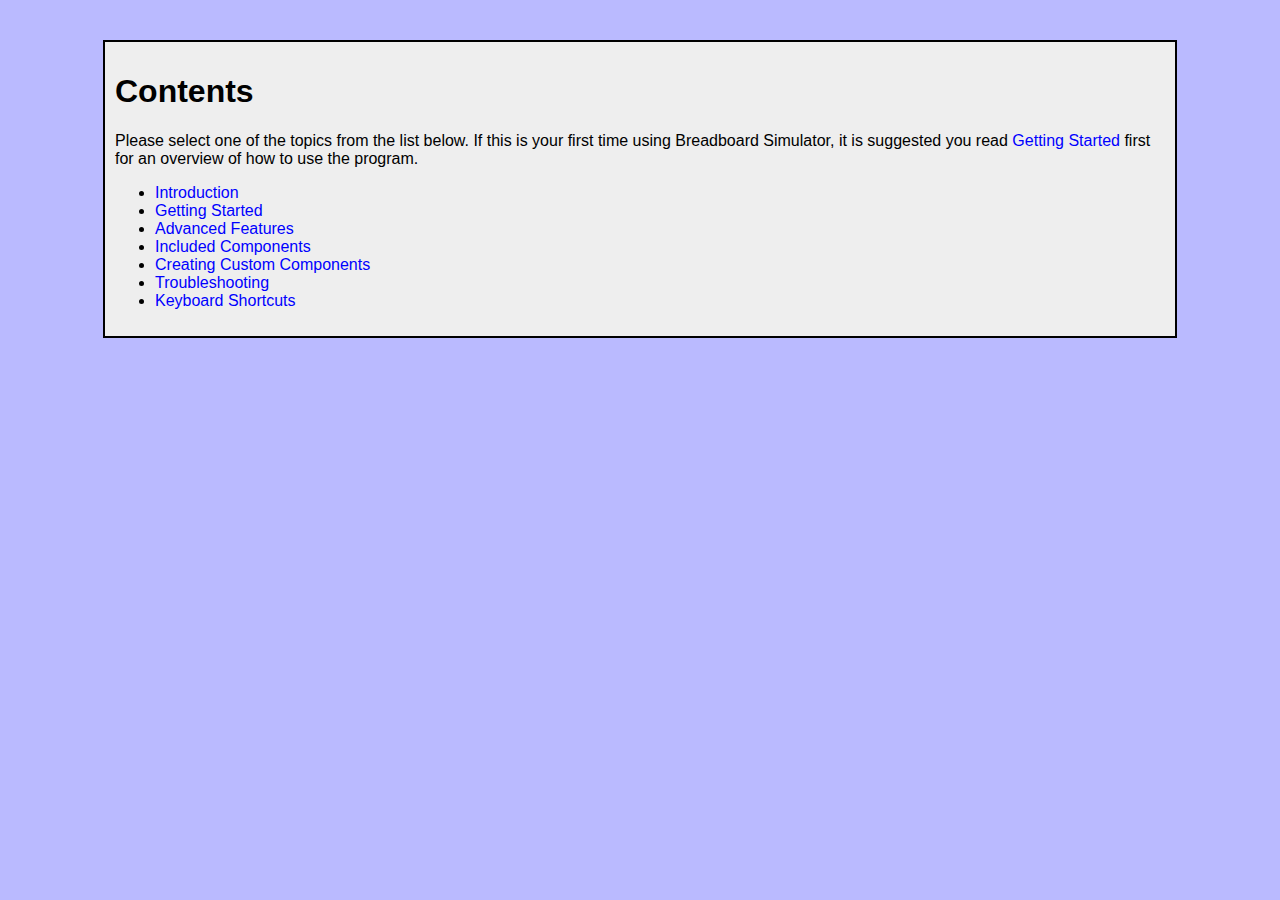
<file: SimGUI/res/doc/index.html>
<!doctype html>
<html>
<head>
<title>Breadboard Simulator User Manual</title>
<link rel="stylesheet" type="text/css" href="style.css"/>
</head>
<body>
<div id="content">
<h1>Contents</h1>
<p>Please select one of the topics from the list below. If this is your first time using Breadboard Simulator, it is suggested you read <a href="getting-started.html">Getting Started</a> first for an overview of how to use the program.
<ul>
<li><a href="introduction.html">Introduction</a></li>
<li><a href="getting-started.html">Getting Started</a></li>
<li><a href="advanced-features.html">Advanced Features</a></li>
<li><a href="components.html">Included Components</a></li>
<li><a href="custom-components.html">Creating Custom Components</a></li>
<li><a href="troubleshooting.html">Troubleshooting</a></li>
<li><a href="shortcuts.html">Keyboard Shortcuts</a></li>

</ul>
</div>
</body>
</html>
</file>
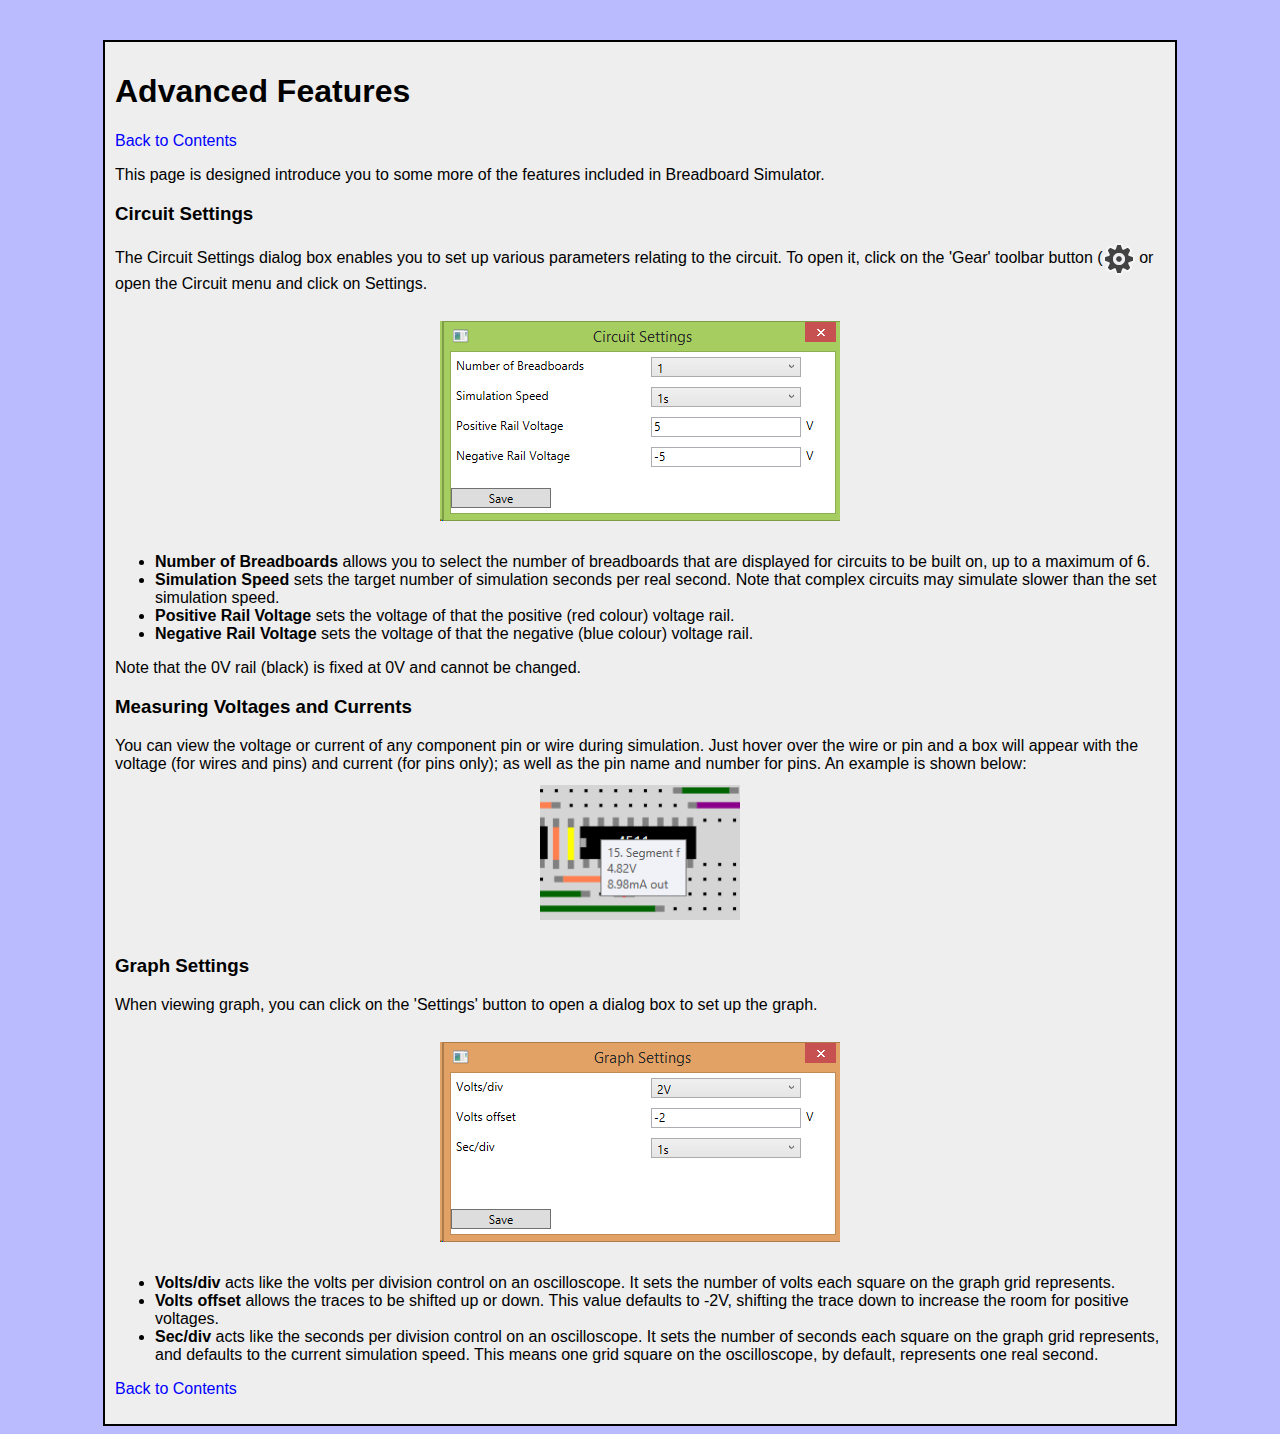
<file: SimGUI/res/doc/advanced-features.html>
<!doctype html>
<html>
<head>
<title>Advanced Features</title>
<link rel="stylesheet" type="text/css" href="style.css"/>
</head>
<body>
<div id="content">
<h1>Advanced Features</h1>
<p><a href="index.html">Back to Contents</a></p>
<p>This page is designed introduce you to some more of the features included in Breadboard Simulator.</p>
<h3 id="CircuitSettings">Circuit Settings</h3>
<p>The Circuit Settings dialog box enables you to set up various parameters relating to the circuit. To open it, click on the 'Gear' toolbar button (<img class="inline" src="images/icons/settings.png"/> or open the Circuit menu and click on Settings.</p>
<div class="screenshot-container-small"><img class="screenshot" src="images/screenshots/circuit-settings.png"/></div>
<ul>
<li><strong>Number of Breadboards</strong> allows you to select the number of breadboards that are displayed for circuits to be built on, up to a maximum of 6.</li>
<li><strong>Simulation Speed</strong> sets the target number of simulation seconds per real second. Note that complex circuits may simulate slower than the set simulation speed.</li>
<li><strong>Positive Rail Voltage</strong> sets the voltage of that the positive (red colour) voltage rail.</li>
<li><strong>Negative Rail Voltage</strong> sets the voltage of that the negative (blue colour) voltage rail.</li>
</ul>
<p>Note that the 0V rail (black) is fixed at 0V and cannot be changed.</p>
<h3 id="VIMeasure">Measuring Voltages and Currents</h3>
You can view the voltage or current of any component pin or wire during simulation. Just hover over the wire or pin and a box will appear with the voltage (for wires and pins) and current (for pins only); as well as the pin name and number for pins. An example is shown below:
<div class="screenshot-container-exsmall"><img class="screenshot" src="images/screenshots/vi-tooltip.png"/></div>
<h3 id="GraphSettings">Graph Settings</h3>
<p>When viewing  graph, you can click on the 'Settings' button to open a dialog box to set up the graph.<p>
<div class="screenshot-container-small"><img class="screenshot" src="images/screenshots/graph-settings.png"/></div>
<ul>
<li><strong>Volts/div</strong> acts like the volts per division control on an oscilloscope. It sets the number of volts each square on the graph grid represents.</li>
<li><strong>Volts offset</strong> allows the traces to be shifted up or down. This value defaults to -2V, shifting the trace down to increase the room for positive voltages.</li>
<li><strong>Sec/div</strong> acts like the seconds per division control on an oscilloscope. It sets the number of seconds each square on the graph grid represents, and defaults to the current simulation speed. This means one grid square on the oscilloscope, by default, represents one real second.</li>
</ul>
<p><a href="index.html">Back to Contents</a></p>

</div>
</body>
</html>
</file>
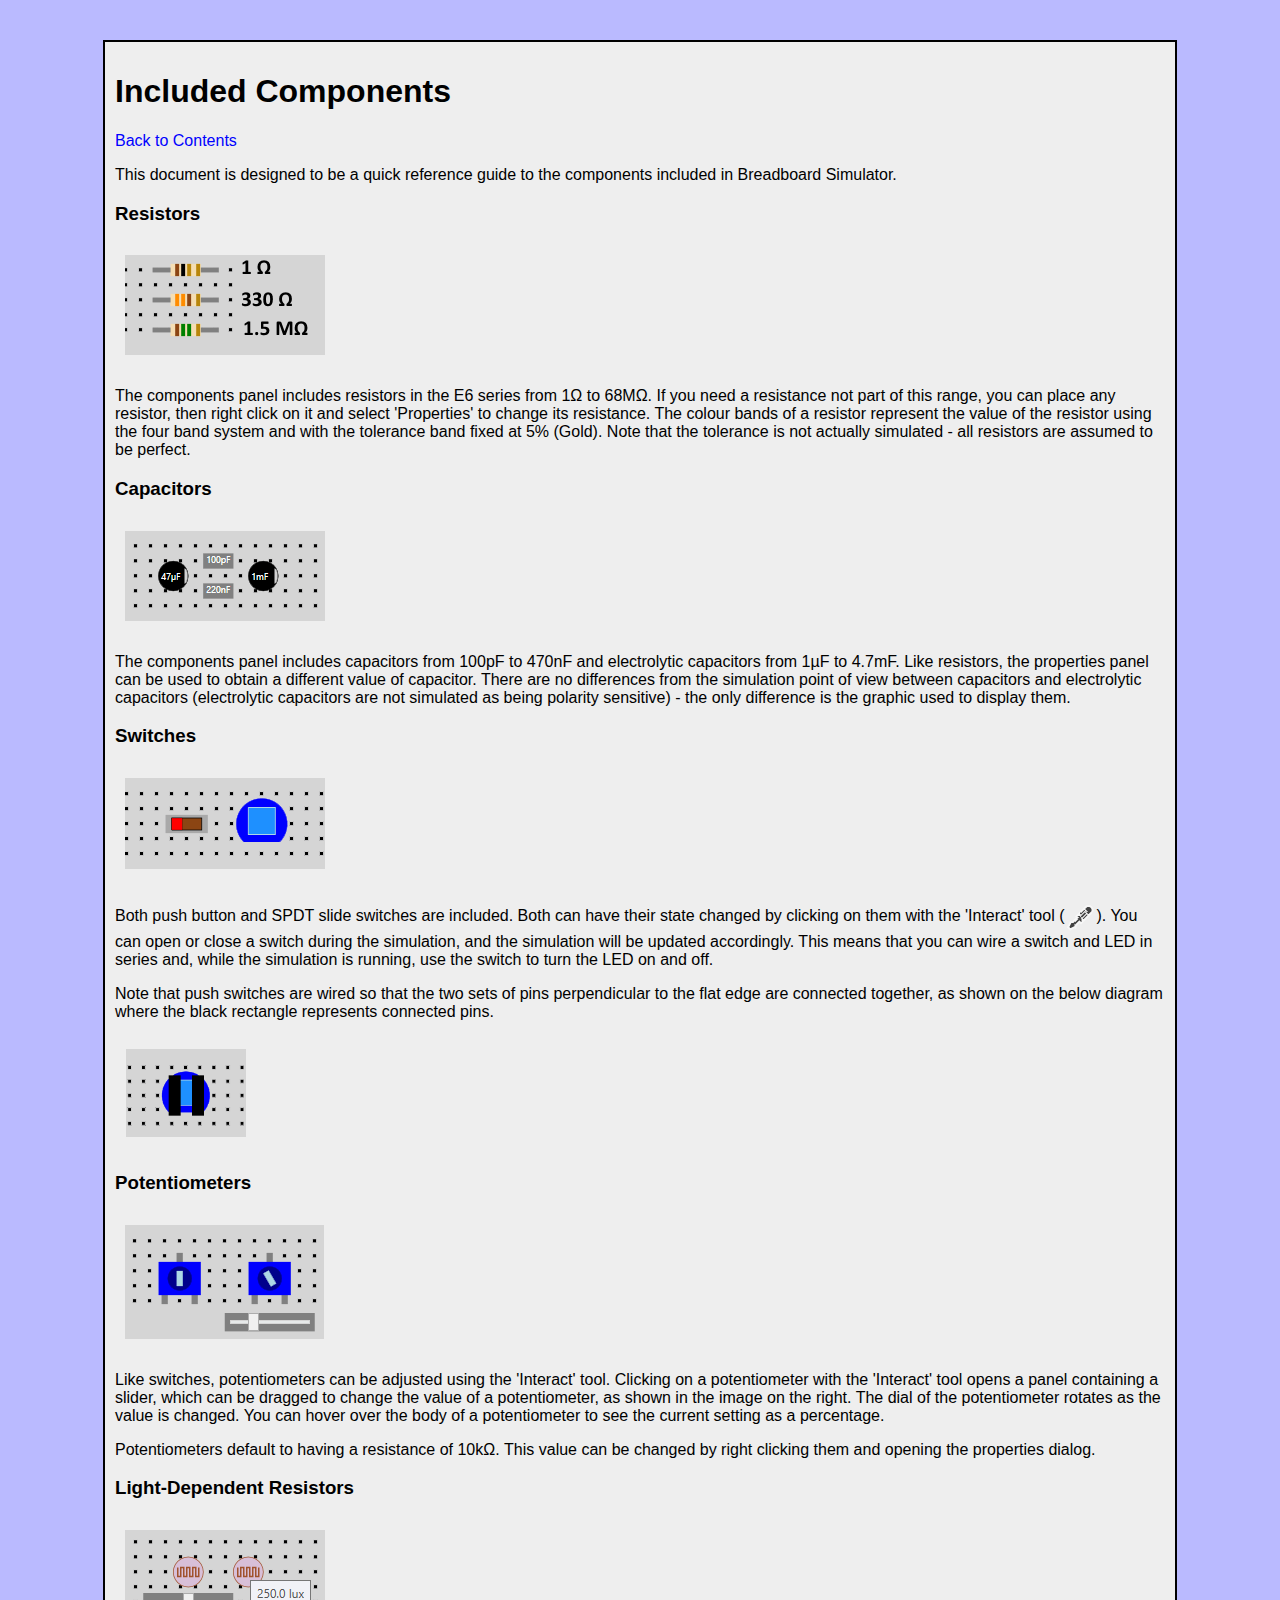
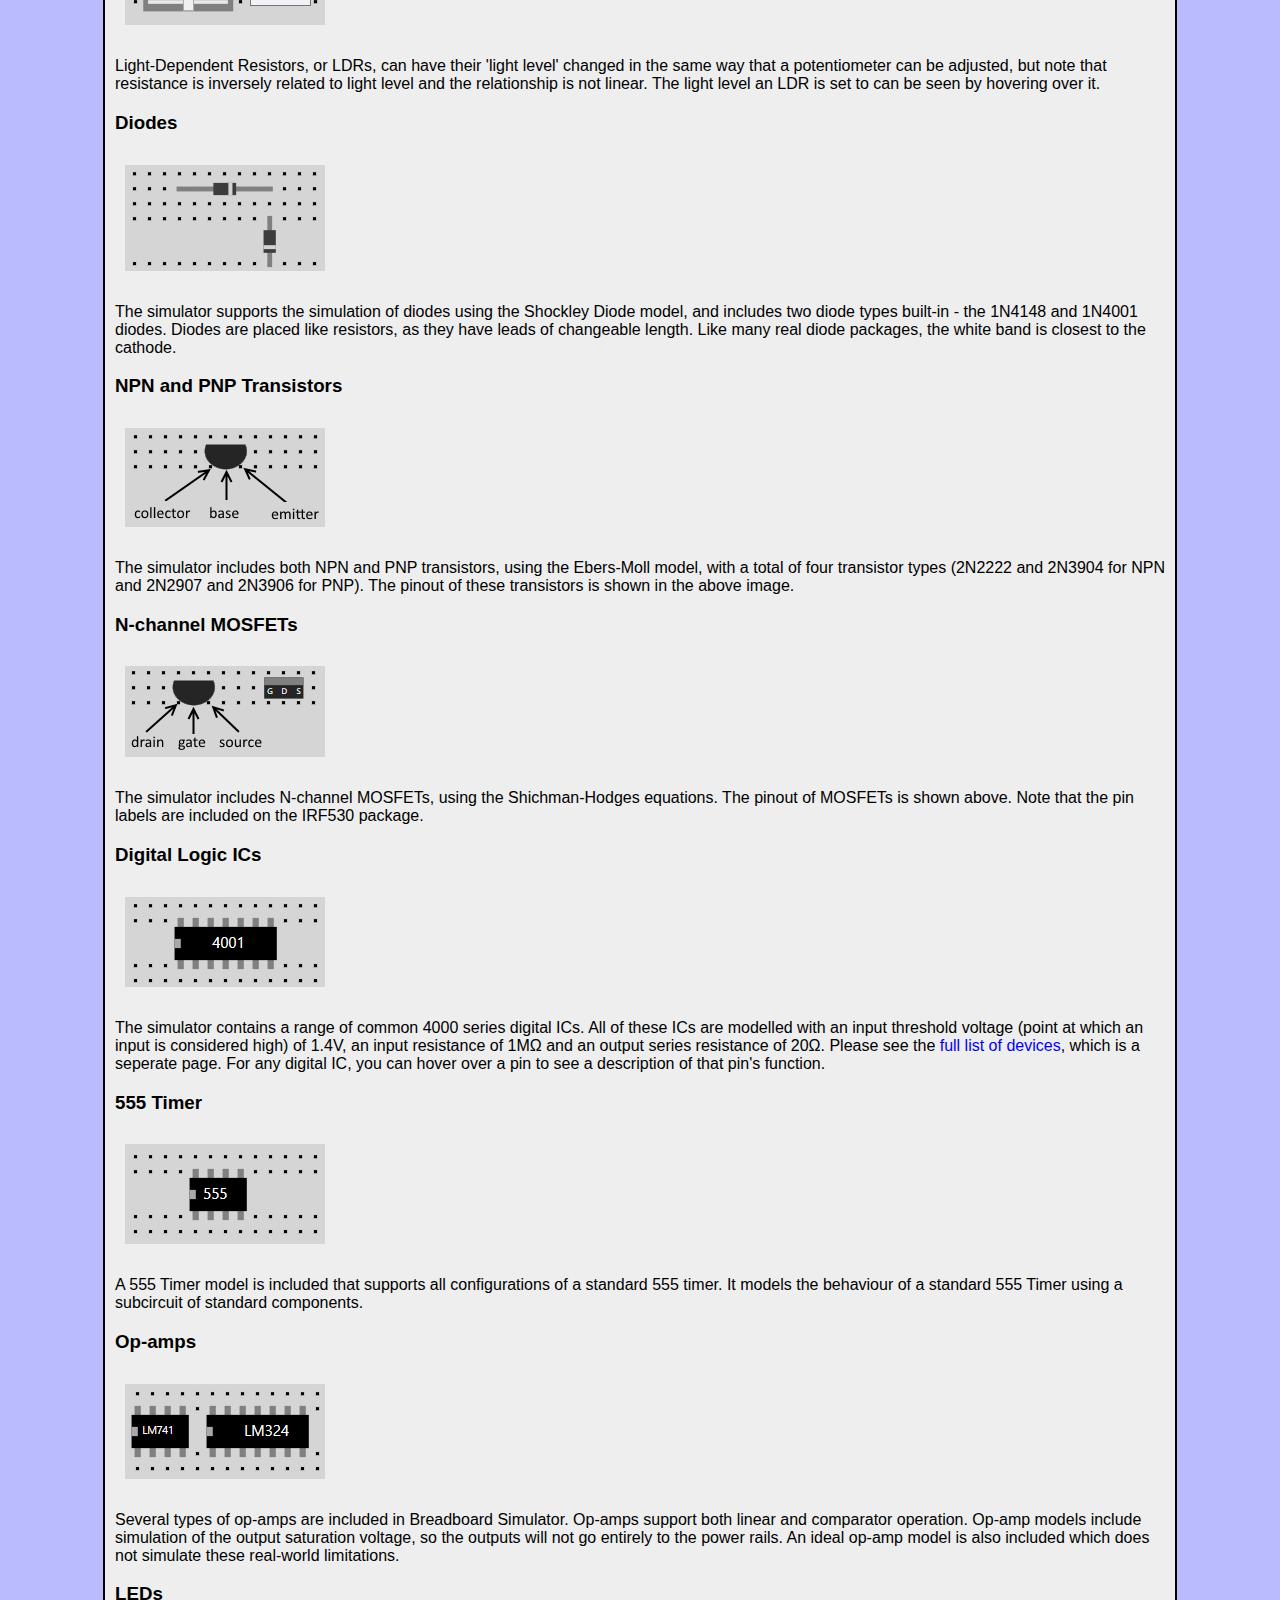
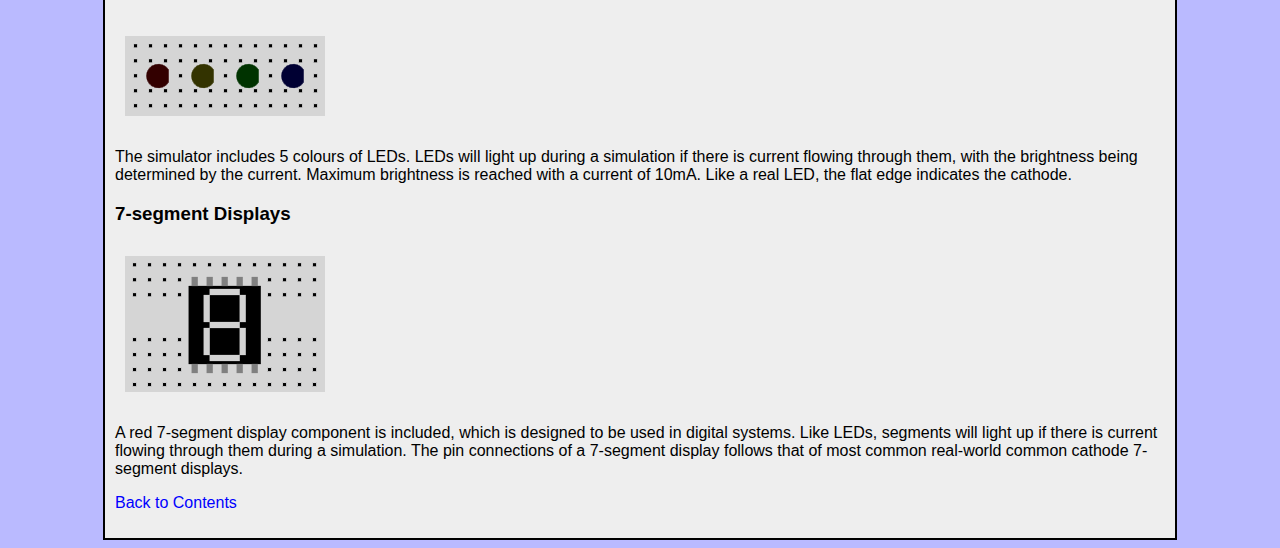
<file: SimGUI/res/doc/components.html>
<!doctype html>
<html>
<head>
<title>Included Components</title>
<meta charset="UTF-8"/>
<link rel="stylesheet" type="text/css" href="style.css"/>
</head>
<body>
<div id="content">
<h1>Included Components</h1>
<p><a href="index.html">Back to Contents</a></p>
This document is designed to be a quick reference guide to the components included in Breadboard Simulator.

<h3>Resistors</h3>
<div class="screenshot-container-exsmall-left"><img class="screenshot" src="images/screenshots/resistors.png"/></div>
<p>The components panel includes resistors in the E6 series from 1Ω to 68MΩ. If you need a resistance not part of this range, you can place any resistor, then right click on it and select 'Properties' to change its resistance. The colour bands of a resistor represent the value of the resistor using the four band system and with the tolerance band fixed at 5% (Gold). Note that the tolerance is not actually simulated - all resistors are assumed to be perfect.</p>

<h3>Capacitors</h3>
<div class="screenshot-container-exsmall-left"><img class="screenshot" src="images/screenshots/capacitor.png"/></div>
<p>The components panel includes capacitors from 100pF to 470nF and electrolytic capacitors from 1µF to 4.7mF. Like resistors, the properties panel can be used to obtain a different value of capacitor. There are no differences from the simulation point of view between capacitors and electrolytic capacitors (electrolytic capacitors are not simulated as being polarity sensitive) - the only difference is the graphic used to display them.</p>

<h3>Switches</h3>
<div class="screenshot-container-exsmall-left"><img class="screenshot" src="images/screenshots/switches.png"/></div>
<p>Both push button and SPDT slide switches are included. Both can have their state changed by clicking on them with the 'Interact' tool (<img class="inline" src="images/icons/interact.png"/>). You can open or close a switch during the simulation, and the simulation will be updated accordingly. This means that you can wire a switch and LED in series and, while the simulation is running, use the switch to turn the LED on and off.</p>
<p>Note that push switches are wired so that the two sets of pins perpendicular to the flat edge are connected together, as shown on the below diagram where the black rectangle represents connected pins.</p>
<div class="screenshot-container-exsmall-left"><img class="screenshot" src="images/screenshots/pushswitch_2.png"/></div>

<h3>Potentiometers</h3>
<div class="screenshot-container-exsmall-left"><img class="screenshot" src="images/screenshots/potentiometer.png"/></div>
<p>Like switches, potentiometers can be adjusted using the 'Interact' tool. Clicking on a potentiometer with the 'Interact' tool opens a panel containing a slider, which can be dragged to change the value of a potentiometer, as shown in the image on the right. The dial of the potentiometer rotates as the value is changed. You can hover over the body of a potentiometer to see the current setting as a percentage.</p>
<p>Potentiometers default to having a resistance of 10kΩ. This value can be changed by right clicking them and opening the properties dialog.</p>

<h3>Light-Dependent Resistors</h3>
<div class="screenshot-container-exsmall-left"><img class="screenshot" src="images/screenshots/ldr.png"/></div>
<p>Light-Dependent Resistors, or LDRs, can have their 'light level' changed in the same way that a potentiometer can be adjusted, but note that resistance is inversely related to light level and the relationship is not linear. The light level an LDR is set to can be seen by hovering over it.</p>

<h3>Diodes</h3>
<div class="screenshot-container-exsmall-left"><img class="screenshot" src="images/screenshots/diodes.png"/></div>
<p>The simulator supports the simulation of diodes using the Shockley Diode model, and includes two diode types built-in - the 1N4148 and 1N4001 diodes. Diodes are placed like resistors, as they have leads of changeable length. Like many real diode packages, the white band is closest to the cathode.</p>

<h3>NPN and PNP Transistors</h3>
<div class="screenshot-container-exsmall-left"><img class="screenshot" src="images/screenshots/transistors.png"/></div>
<p>The simulator includes both NPN and PNP transistors, using the Ebers-Moll model, with a total of four transistor types (2N2222 and 2N3904 for NPN and 2N2907 and 2N3906 for PNP). The pinout of these transistors is shown in the above image.</p>

<h3>N-channel MOSFETs</h3>
<div class="screenshot-container-exsmall-left"><img class="screenshot" src="images/screenshots/mosfets.png"/></div>
<p>The simulator includes N-channel MOSFETs, using the Shichman-Hodges equations. The pinout of MOSFETs is shown above. Note that the pin labels are included on the IRF530 package.</p>

<h3>Digital Logic ICs</h3>
<div class="screenshot-container-exsmall-left"><img class="screenshot" src="images/screenshots/digital_ic.png"/></div>
<p>The simulator contains a range of common 4000 series digital ICs. All of these ICs are modelled with an input threshold voltage (point at which an input is considered high) of 1.4V, an input resistance of 1MΩ and an output series resistance of 20Ω. Please see the <a href="digital_ics.html">full list of devices</a>, which is a seperate page. For any digital IC, you can hover over a pin to see a description of that pin's function.</p>

<h3>555 Timer</h3>
<div class="screenshot-container-exsmall-left"><img class="screenshot" src="images/screenshots/555timer.png"/></div>
<p>A 555 Timer model is included that supports all configurations of a standard 555 timer. It models the behaviour of a standard 555 Timer using a subcircuit of standard components.</p>

<h3>Op-amps</h3>
<div class="screenshot-container-exsmall-left"><img class="screenshot" src="images/screenshots/opamp.png"/></div>
<p>Several types of op-amps are included in Breadboard Simulator. Op-amps support both linear and comparator operation. Op-amp models include simulation of the output saturation voltage, so the outputs will not go entirely to the power rails. An ideal op-amp model is also included which does not simulate these real-world limitations.</p>

<h3>LEDs</h3>
<div class="screenshot-container-exsmall-left"><img class="screenshot" src="images/screenshots/led.png"/></div>
<p>The simulator includes 5 colours of LEDs. LEDs will light up during a simulation if there is current flowing through them, with the brightness being determined by the current. Maximum brightness is reached with a current of 10mA. Like a real LED, the flat edge indicates the cathode.</p>

<h3>7-segment Displays</h3>
<div class="screenshot-container-exsmall-left"><img class="screenshot" src="images/screenshots/7segment.png"/></div>
<p>A red 7-segment display component is included, which is designed to be used in digital systems. Like LEDs, segments will light up if there is current flowing through them during a simulation. The pin connections of a 7-segment display follows that of most common real-world common cathode 7-segment displays.</p>
<p><a href="index.html">Back to Contents</a></p>
</div>
</html>
</file>
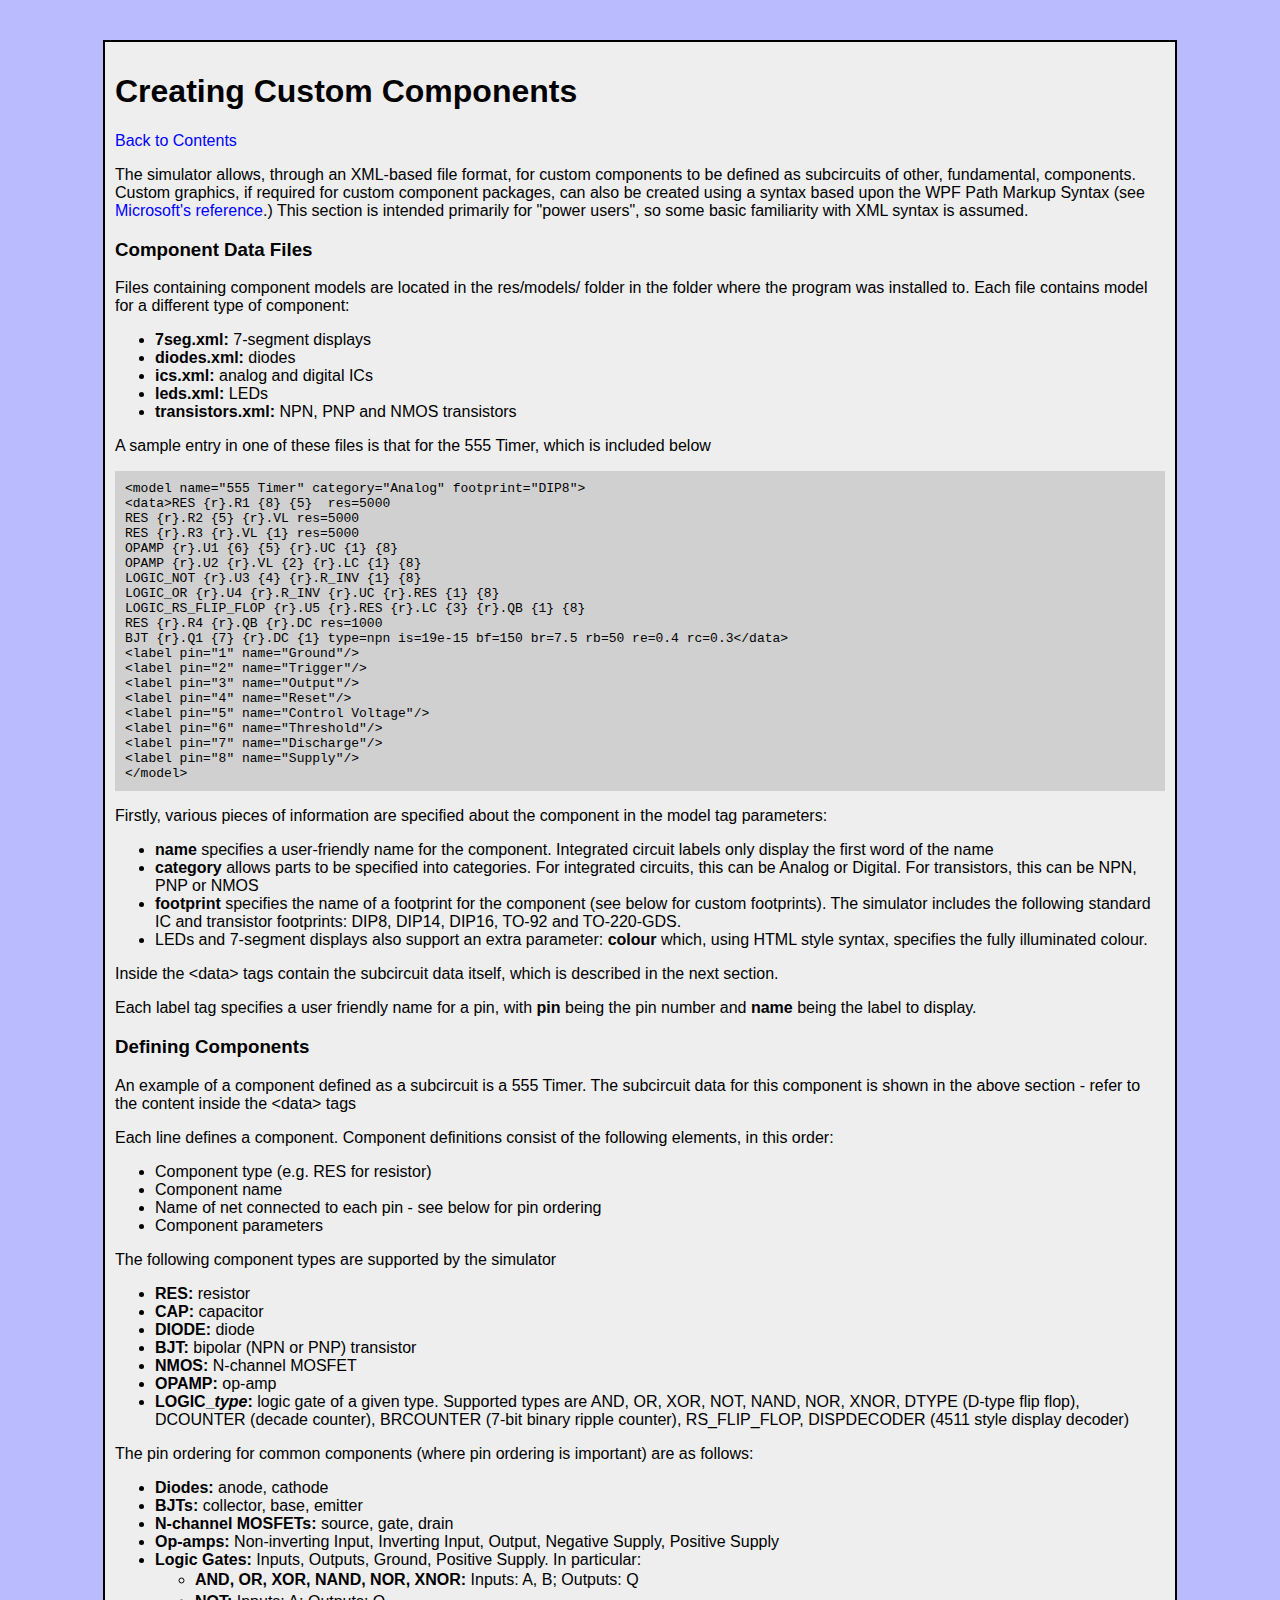
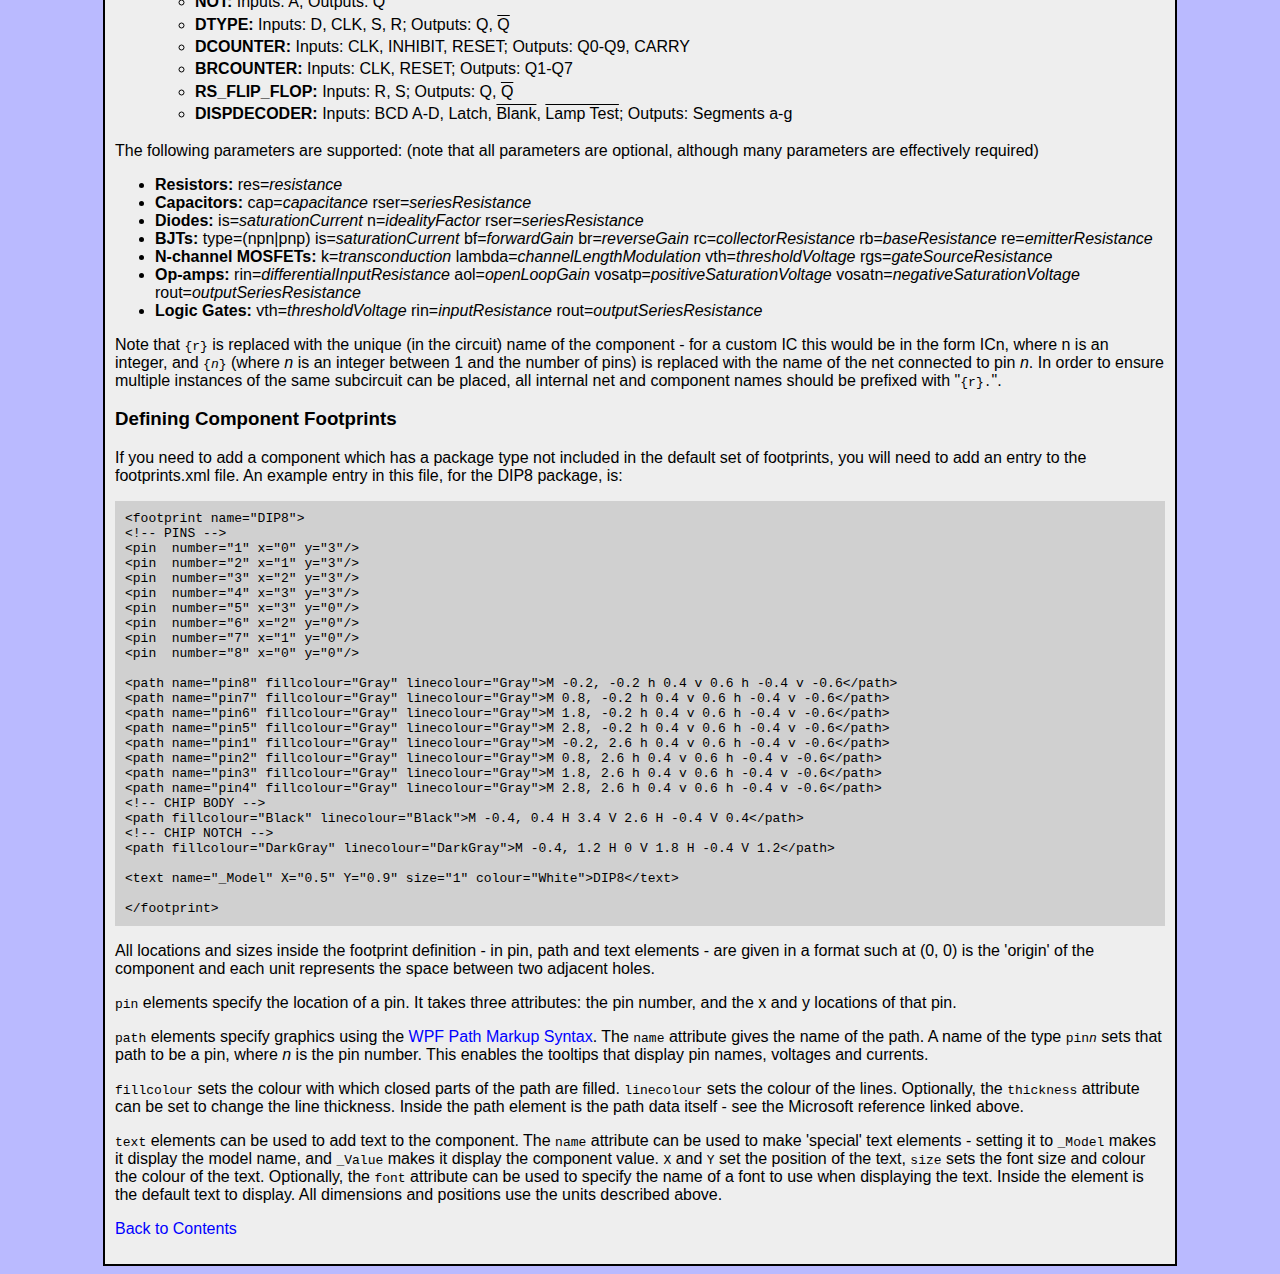
<file: SimGUI/res/doc/custom-components.html>
<!doctype html>
<html>
<head>
<title>Creating Custom Components</title>
<meta charset="UTF-8"/>
<link rel="stylesheet" type="text/css" href="style.css"/>
</head>
<body>
<div id="content">
<h1>Creating Custom Components</h1>
<p><a href="index.html">Back to Contents</a></p>
<p>The simulator allows, through an XML-based file format, for custom components to be defined as subcircuits of other, fundamental, components. Custom graphics, if required for custom component packages, can also be created using a syntax based upon the WPF Path Markup Syntax (see <a href="https://msdn.microsoft.com/en-us/library/ms752293%28v=vs.110%29.aspx">Microsoft's reference</a>.) This section is intended primarily for "power users", so some basic familiarity with XML syntax is assumed.</p>
<h3>Component Data Files</h3>
<p>Files containing component models are located in the res/models/ folder in the folder where the program was installed to. Each file contains model for a different type of component:
<ul>
<li><strong>7seg.xml:</strong> 7-segment displays</li>
<li><strong>diodes.xml:</strong> diodes</li>
<li><strong>ics.xml:</strong> analog and digital ICs</li>
<li><strong>leds.xml:</strong> LEDs</li>
<li><strong>transistors.xml:</strong> NPN, PNP and NMOS transistors</li>
</ul>
</p>
<p>A sample entry in one of these files is that for the 555 Timer, which is included below</p>
<pre>&lt;model name=&quot;555 Timer&quot; category=&quot;Analog&quot; footprint=&quot;DIP8&quot;&gt;
&lt;data&gt;RES {r}.R1 {8} {5}  res=5000
RES {r}.R2 {5} {r}.VL res=5000
RES {r}.R3 {r}.VL {1} res=5000
OPAMP {r}.U1 {6} {5} {r}.UC {1} {8}
OPAMP {r}.U2 {r}.VL {2} {r}.LC {1} {8}
LOGIC_NOT {r}.U3 {4} {r}.R_INV {1} {8}
LOGIC_OR {r}.U4 {r}.R_INV {r}.UC {r}.RES {1} {8}
LOGIC_RS_FLIP_FLOP {r}.U5 {r}.RES {r}.LC {3} {r}.QB {1} {8}
RES {r}.R4 {r}.QB {r}.DC res=1000
BJT {r}.Q1 {7} {r}.DC {1} type=npn is=19e-15 bf=150 br=7.5 rb=50 re=0.4 rc=0.3&lt;/data&gt;
&lt;label pin=&quot;1&quot; name=&quot;Ground&quot;/&gt;
&lt;label pin=&quot;2&quot; name=&quot;Trigger&quot;/&gt;
&lt;label pin=&quot;3&quot; name=&quot;Output&quot;/&gt;
&lt;label pin=&quot;4&quot; name=&quot;Reset&quot;/&gt;
&lt;label pin=&quot;5&quot; name=&quot;Control Voltage&quot;/&gt;
&lt;label pin=&quot;6&quot; name=&quot;Threshold&quot;/&gt;
&lt;label pin=&quot;7&quot; name=&quot;Discharge&quot;/&gt;
&lt;label pin=&quot;8&quot; name=&quot;Supply&quot;/&gt;
&lt;/model&gt;</pre>
<p>Firstly, various pieces of information are specified about the component in the model tag parameters:
<ul>
<li><strong>name</strong> specifies a user-friendly name for the component. Integrated circuit labels only display the first word of the name</li>
<li><strong>category</strong> allows parts to be specified into categories. For integrated circuits, this can be Analog or Digital. For transistors, this can be NPN, PNP or NMOS</li>
<li><strong>footprint</strong> specifies the name of a footprint for the component (see below for custom footprints). The simulator includes the following standard IC and transistor footprints: DIP8, DIP14, DIP16, TO-92 and TO-220-GDS.</li>
<li>LEDs and 7-segment displays also support an extra parameter: <strong>colour</strong> which, using HTML style syntax, specifies the fully illuminated colour.</li>
</ul>
</p>
<p>Inside the &lt;data&gt; tags contain the subcircuit data itself, which is described in the next section.</p>
<p>Each label tag specifies a user friendly name for a pin, with <strong>pin</strong> being the pin number and <strong>name</strong> being the label to display.</p>
<h3>Defining Components</h3>
<p>An example of a component defined as a subcircuit is a 555 Timer. The subcircuit data for this component is shown in the above section - refer to the content inside the &lt;data&gt; tags</p>

<p>Each line defines a component. Component definitions consist of the following elements, in this order:
<ul>
<li>Component type (e.g. RES for resistor)</li>
<li>Component name</li>
<li>Name of net connected to each pin - see below for pin ordering</li>
<li>Component parameters</li>
</ul></p>
<p>The following component types are supported by the simulator</p>
<ul>
<li><strong>RES:</strong> resistor</li>
<li><strong>CAP:</strong> capacitor</li>
<li><strong>DIODE:</strong> diode</li>
<li><strong>BJT:</strong> bipolar (NPN or PNP) transistor</li>
<li><strong>NMOS:</strong> N-channel MOSFET</li>
<li><strong>OPAMP:</strong> op-amp</li>
<li><strong>LOGIC_<em>type</em>:</strong> logic gate of a given type. Supported types are AND, OR, XOR, NOT, NAND, NOR, XNOR, DTYPE (D-type flip flop), DCOUNTER (decade counter), BRCOUNTER (7-bit binary ripple counter), RS_FLIP_FLOP, DISPDECODER (4511 style display decoder)</li>
</ul>
<p>The pin ordering for common components (where pin ordering is important) are as follows:
<ul>
<li><strong>Diodes:</strong> anode, cathode</li>
<li><strong>BJTs:</strong> collector, base, emitter</li>
<li><strong>N-channel MOSFETs:</strong> source, gate, drain</li>
<li><strong>Op-amps:</strong> Non-inverting Input, Inverting Input, Output, Negative Supply, Positive Supply</li>
<li><strong>Logic Gates:</strong> Inputs, Outputs, Ground, Positive Supply. In particular:

<ul style="line-height:140%">
<li><strong>AND, OR, XOR, NAND, NOR, XNOR:</strong> Inputs: A, B; Outputs: Q</li>
<li><strong>NOT:</strong> Inputs: A; Outputs: Q</li>
<li><strong>DTYPE:</strong> Inputs: D, CLK, S, R; Outputs: Q, <span style="text-decoration: overline">Q</span></li>
<li><strong>DCOUNTER:</strong> Inputs: CLK, INHIBIT, RESET; Outputs: Q0-Q9, CARRY</li>
<li><strong>BRCOUNTER:</strong> Inputs: CLK, RESET; Outputs: Q1-Q7</li>
<li><strong>RS_FLIP_FLOP:</strong> Inputs: R, S; Outputs: Q, <span style="text-decoration: overline">Q</span></li>
<li><strong>DISPDECODER:</strong> Inputs: BCD A-D, Latch, <span style="text-decoration: overline">Blank</span>, <span style="text-decoration: overline">Lamp Test</span>; Outputs: Segments a-g</li>
</ul>
</li>
</ul>

<p>The following parameters are supported: (note that all parameters are optional, although many parameters are effectively required)</p>
<ul>
<li><strong>Resistors:</strong> res=<em>resistance</em></li>
<li><strong>Capacitors:</strong> cap=<em>capacitance</em> rser=<em>seriesResistance</em></li>
<li><strong>Diodes:</strong> is=<em>saturationCurrent</em> n=<em>idealityFactor</em> rser=<em>seriesResistance</em></li>
<li><strong>BJTs:</strong> type=(npn|pnp) is=<em>saturationCurrent</em> bf=<em>forwardGain</em> br=<em>reverseGain</em> rc=<em>collectorResistance</em> rb=<em>baseResistance</em> re=<em>emitterResistance</em></li>
<li><strong>N-channel MOSFETs:</strong> k=<em>transconduction</em> lambda=<em>channelLengthModulation</em> vth=<em>thresholdVoltage</em> rgs=<em>gateSourceResistance</em></li>
<li><strong>Op-amps:</strong> rin=<em>differentialInputResistance</em> aol=<em>openLoopGain</em> vosatp=<em>positiveSaturationVoltage</em> vosatn=<em>negativeSaturationVoltage</em> rout=<em>outputSeriesResistance</em></li>
<li><strong>Logic Gates:</strong> vth=<em>thresholdVoltage</em> rin=<em>inputResistance</em> rout=<em>outputSeriesResistance</em></strong> </li>
</ul>

<p>Note that <tt>{r}</tt> is replaced with the unique (in the circuit) name of the component - for a custom IC this would be in the form ICn, where n is an integer, and <tt>{<em>n</em>}</tt> (where <em>n</em> is an integer between 1 and the number of pins) is replaced with the name of the net connected to pin <em>n</em>. In order to ensure multiple instances of the same subcircuit can be placed, all internal net and component names should be prefixed with "<tt>{r}.</tt>".</p> 
<h3>Defining Component Footprints</h3>
<p>If you need to add a component which has a package type not included in the default set of footprints, you will need to add an entry to the footprints.xml file. An example entry in this file, for the DIP8 package, is:</p>
<pre>
&lt;footprint name=&quot;DIP8&quot;&gt;
&lt;!-- PINS --&gt;
&lt;pin  number=&quot;1&quot; x=&quot;0&quot; y=&quot;3&quot;/&gt;
&lt;pin  number=&quot;2&quot; x=&quot;1&quot; y=&quot;3&quot;/&gt;
&lt;pin  number=&quot;3&quot; x=&quot;2&quot; y=&quot;3&quot;/&gt;
&lt;pin  number=&quot;4&quot; x=&quot;3&quot; y=&quot;3&quot;/&gt;
&lt;pin  number=&quot;5&quot; x=&quot;3&quot; y=&quot;0&quot;/&gt;
&lt;pin  number=&quot;6&quot; x=&quot;2&quot; y=&quot;0&quot;/&gt;
&lt;pin  number=&quot;7&quot; x=&quot;1&quot; y=&quot;0&quot;/&gt;
&lt;pin  number=&quot;8&quot; x=&quot;0&quot; y=&quot;0&quot;/&gt;

&lt;path name=&quot;pin8&quot; fillcolour=&quot;Gray&quot; linecolour=&quot;Gray&quot;&gt;M -0.2, -0.2 h 0.4 v 0.6 h -0.4 v -0.6&lt;/path&gt;
&lt;path name=&quot;pin7&quot; fillcolour=&quot;Gray&quot; linecolour=&quot;Gray&quot;&gt;M 0.8, -0.2 h 0.4 v 0.6 h -0.4 v -0.6&lt;/path&gt;
&lt;path name=&quot;pin6&quot; fillcolour=&quot;Gray&quot; linecolour=&quot;Gray&quot;&gt;M 1.8, -0.2 h 0.4 v 0.6 h -0.4 v -0.6&lt;/path&gt;
&lt;path name=&quot;pin5&quot; fillcolour=&quot;Gray&quot; linecolour=&quot;Gray&quot;&gt;M 2.8, -0.2 h 0.4 v 0.6 h -0.4 v -0.6&lt;/path&gt;
&lt;path name=&quot;pin1&quot; fillcolour=&quot;Gray&quot; linecolour=&quot;Gray&quot;&gt;M -0.2, 2.6 h 0.4 v 0.6 h -0.4 v -0.6&lt;/path&gt;
&lt;path name=&quot;pin2&quot; fillcolour=&quot;Gray&quot; linecolour=&quot;Gray&quot;&gt;M 0.8, 2.6 h 0.4 v 0.6 h -0.4 v -0.6&lt;/path&gt;
&lt;path name=&quot;pin3&quot; fillcolour=&quot;Gray&quot; linecolour=&quot;Gray&quot;&gt;M 1.8, 2.6 h 0.4 v 0.6 h -0.4 v -0.6&lt;/path&gt;
&lt;path name=&quot;pin4&quot; fillcolour=&quot;Gray&quot; linecolour=&quot;Gray&quot;&gt;M 2.8, 2.6 h 0.4 v 0.6 h -0.4 v -0.6&lt;/path&gt;
&lt;!-- CHIP BODY --&gt;
&lt;path fillcolour=&quot;Black&quot; linecolour=&quot;Black&quot;&gt;M -0.4, 0.4 H 3.4 V 2.6 H -0.4 V 0.4&lt;/path&gt;
&lt;!-- CHIP NOTCH --&gt;
&lt;path fillcolour=&quot;DarkGray&quot; linecolour=&quot;DarkGray&quot;&gt;M -0.4, 1.2 H 0 V 1.8 H -0.4 V 1.2&lt;/path&gt;

&lt;text name=&quot;_Model&quot; X=&quot;0.5&quot; Y=&quot;0.9&quot; size=&quot;1&quot; colour=&quot;White&quot;&gt;DIP8&lt;/text&gt;
 
&lt;/footprint&gt;
</pre>
<p>All locations and sizes inside the footprint definition - in pin, path and text elements - are given in a format such at (0, 0) is the 'origin' of the component and each unit represents the space between two adjacent holes.</p>
<p><tt>pin</tt> elements specify the location of a pin. It takes three attributes: the pin number, and the x and y locations of that pin.</p>
<p><tt>path</tt> elements specify graphics using the <a href="https://msdn.microsoft.com/en-us/library/ms752293%28v=vs.110%29.aspx">WPF Path Markup Syntax</a>. The <tt>name</tt> attribute gives the name of the path. A name of the type <tt>pin<em>n</em></tt> sets that path to be a pin, where <em>n</em> is the pin number. This enables the tooltips that display pin names, voltages and currents.</p><p><tt>fillcolour</tt> sets the colour with which closed parts of the path are filled. <tt>linecolour</tt> sets the colour of the lines. Optionally, the <tt>thickness</tt> attribute can be set to change the line thickness. Inside the path element is the path data itself - see the Microsoft reference linked above.</p>
<p><tt>text</tt> elements can be used to add text to the component. The <tt>name</tt> attribute can be used to make 'special' text elements - setting it to <tt>_Model</tt> makes it display the model name, and <tt>_Value</tt> makes it display the component value. <tt>X</tt> and <tt>Y</tt> set the position of the text, <tt>size</tt> sets the font size and colour the colour of the text. Optionally, the <tt>font</tt> attribute can be used to specify the name of a font  to use when displaying the text. Inside the element is the default text to display. All dimensions and positions use the units described above.</p>
<p><a href="index.html">Back to Contents</a></p>
</div>
</html>
</file>
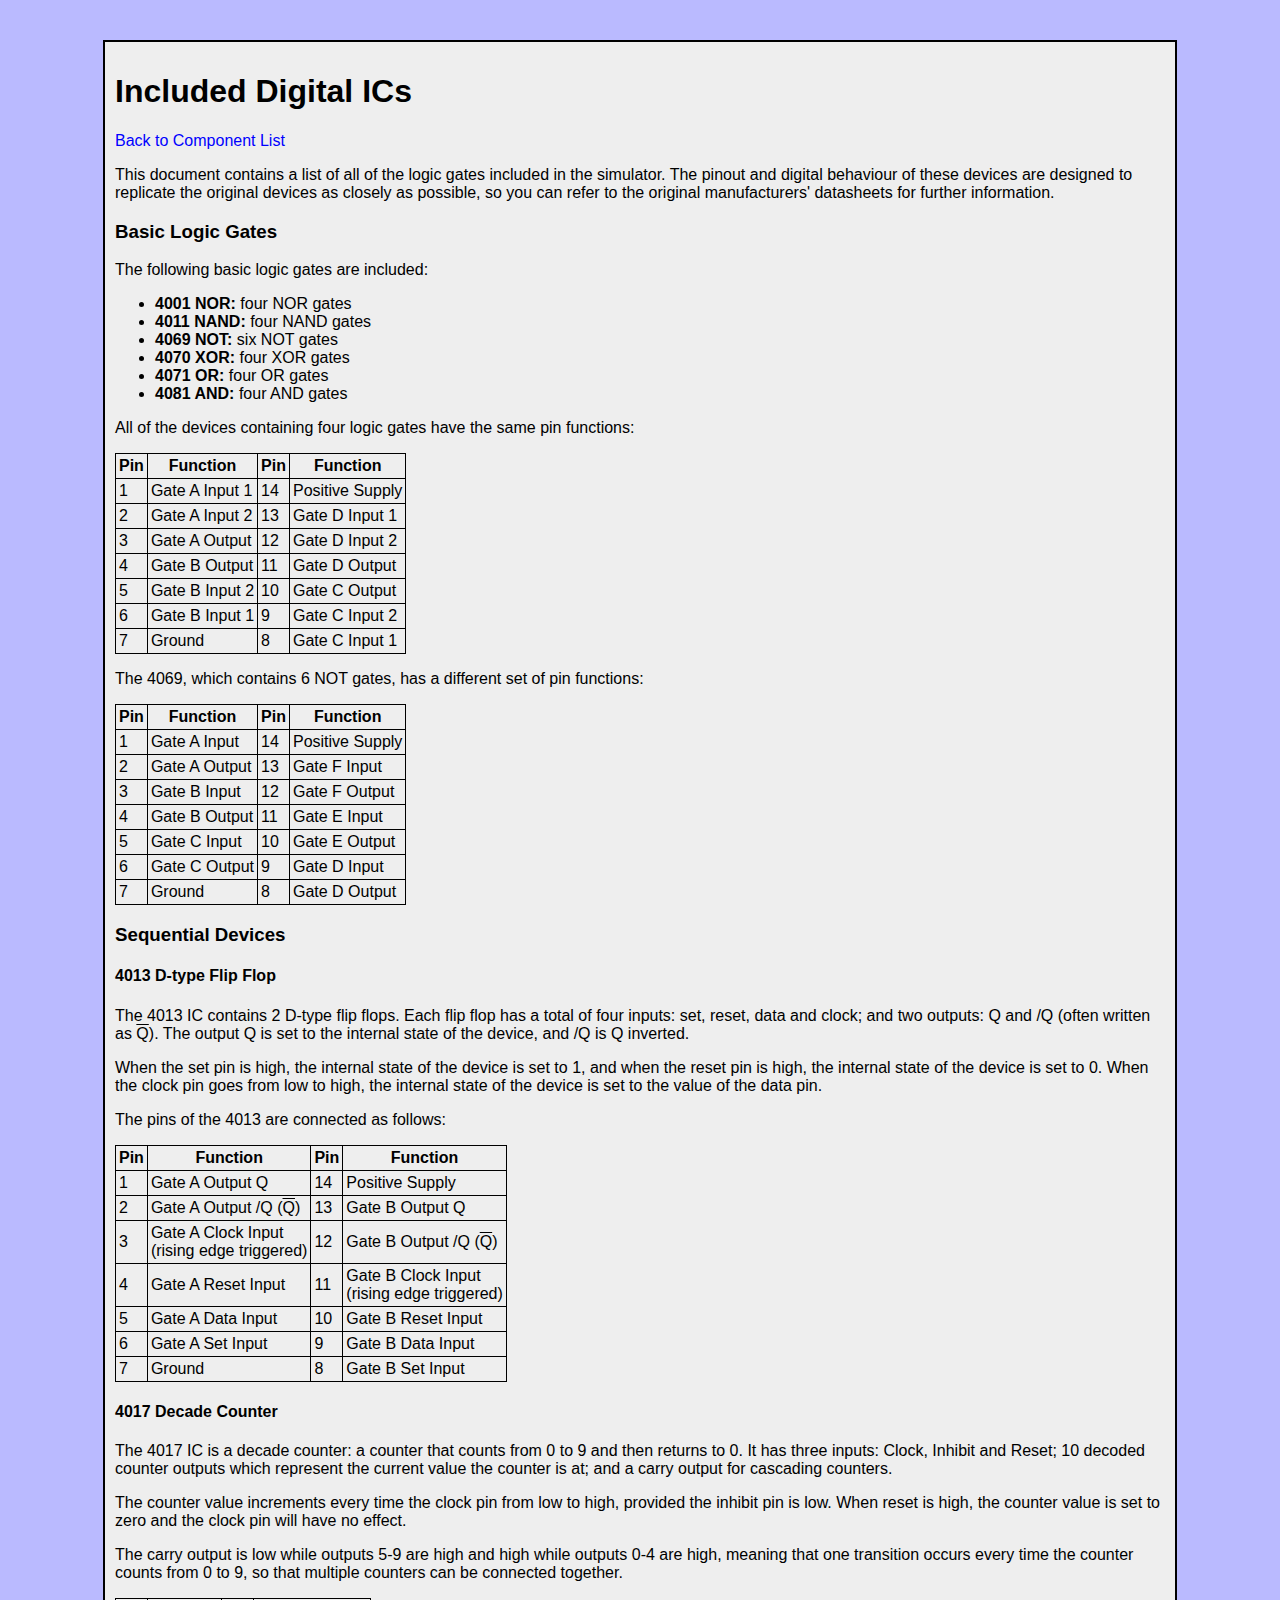
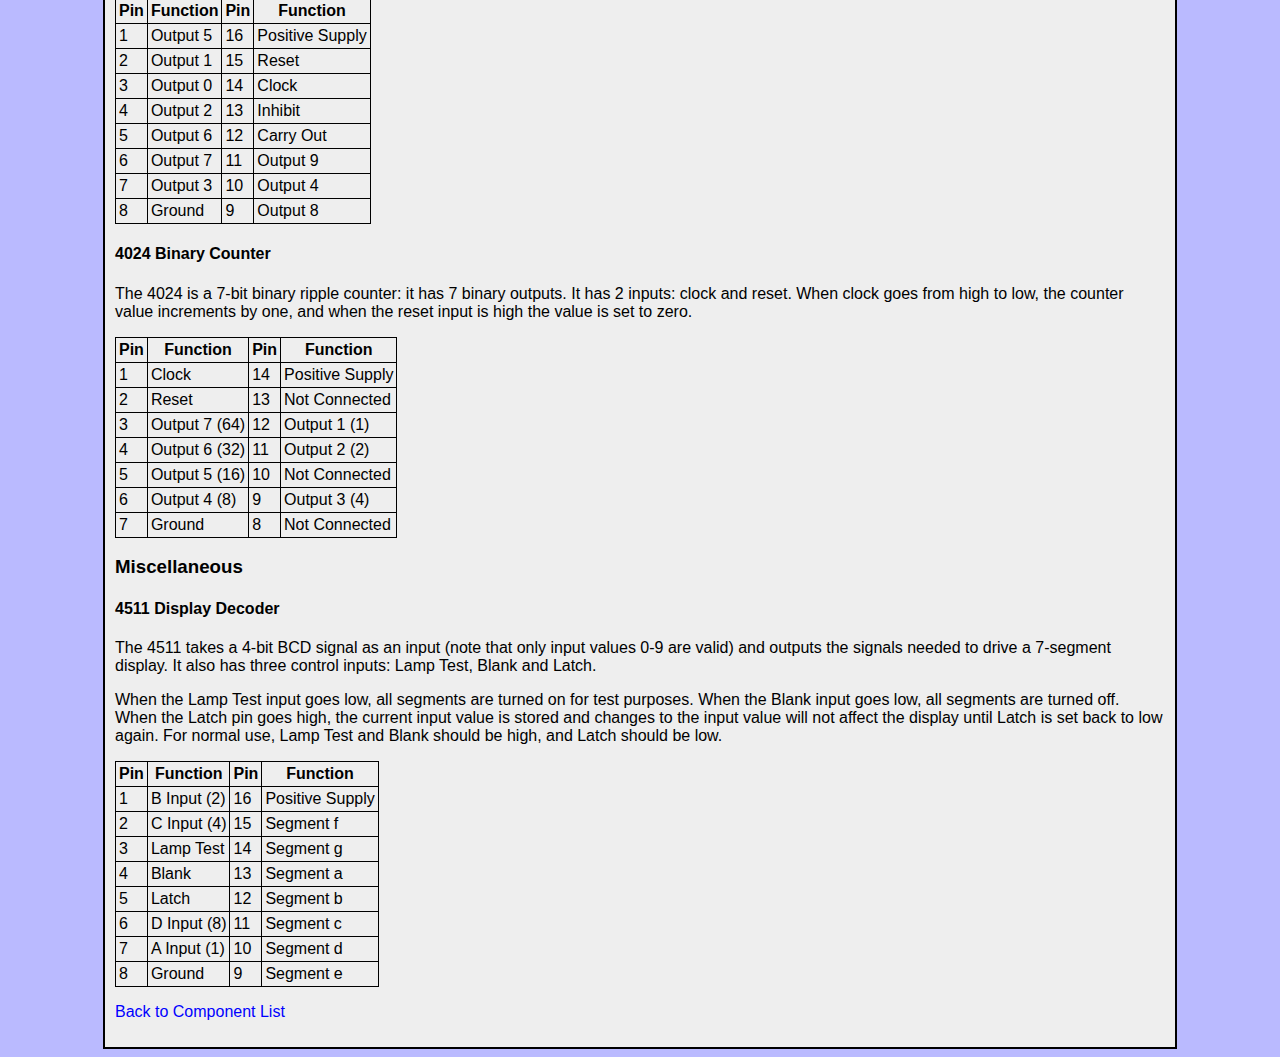
<file: SimGUI/res/doc/digital_ics.html>
<!doctype html>
<html>
<head>
<title>Included Digital ICs</title>
<meta charset="UTF-8"/>
<link rel="stylesheet" type="text/css" href="style.css"/>
</head>
<body>
<div id="content">
<h1>Included Digital ICs</h1>
<p><a href="components.html">Back to Component List</a></p>
<p>This document contains a list of all of the logic gates included in the simulator. The pinout and digital behaviour of these devices are designed to replicate the original devices as closely as possible, so you can refer to the original manufacturers' datasheets for further information.</p>
<h3>Basic Logic Gates</h3>
<p>The following basic logic gates are included:
<ul>
<li><strong>4001 NOR:</strong> four NOR gates</li>
<li><strong>4011 NAND:</strong> four NAND gates</li>
<li><strong>4069 NOT:</strong> six NOT gates</li>
<li><strong>4070 XOR:</strong> four XOR gates</li>
<li><strong>4071 OR:</strong> four OR gates</li>
<li><strong>4081 AND:</strong> four AND gates</li>
</ul></p>
<p>All of the devices containing four logic gates have the same pin functions:</p>
<table>
<tr><th>Pin</th><th>Function</th><th>Pin</th><th>Function</th></tr>
<tr><td>1</td><td>Gate A Input 1</td><td>14</td><td>Positive Supply</td></tr>
<tr><td>2</td><td>Gate A Input 2</td><td>13</td><td>Gate D Input 1</td></tr>
<tr><td>3</td><td>Gate A Output</td><td>12</td><td>Gate D Input 2</td></tr>
<tr><td>4</td><td>Gate B Output</td><td>11</td><td>Gate D Output</td></tr>
<tr><td>5</td><td>Gate B Input 2</td><td>10</td><td>Gate C Output</td></tr>
<tr><td>6</td><td>Gate B Input 1</td><td>9</td><td>Gate C Input 2</td></tr>
<tr><td>7</td><td>Ground</td><td>8</td><td>Gate C Input 1</td></tr>
</table>
<p>The 4069, which contains 6 NOT gates, has a different set of pin functions:</p>
<table>
<tr><th>Pin</th><th>Function</th><th>Pin</th><th>Function</th></tr>
<tr><td>1</td><td>Gate A Input</td><td>14</td><td>Positive Supply</td></tr>
<tr><td>2</td><td>Gate A Output</td><td>13</td><td>Gate F Input</td></tr>
<tr><td>3</td><td>Gate B Input</td><td>12</td><td>Gate F Output</td></tr>
<tr><td>4</td><td>Gate B Output</td><td>11</td><td>Gate E Input</td></tr>
<tr><td>5</td><td>Gate C Input</td><td>10</td><td>Gate E Output</td></tr>
<tr><td>6</td><td>Gate C Output</td><td>9</td><td>Gate D Input</td></tr>
<tr><td>7</td><td>Ground</td><td>8</td><td>Gate D Output</td></tr>
</table>
<h3>Sequential Devices</h3>
<h4>4013 D-type Flip Flop</h4>
<p>The 4013 IC contains 2 D-type flip flops. Each flip flop has a total of four inputs: set, reset, data and clock; and two outputs: Q and /Q (often written as <span style="text-decoration: overline">Q</span>). The output Q is set to the internal state of the device, and /Q is Q inverted.</p>
<p>When the set pin is high, the internal state of the device is set to 1, and when the reset pin is high, the internal state of the device is set to 0. When the clock pin goes from low to high, the internal state of the device is set to the value of the data pin.</p>
<p>The pins of the 4013 are connected as follows:</p>
<table>
<tr><th>Pin</th><th>Function</th><th>Pin</th><th>Function</th></tr>
<tr><td>1</td><td>Gate A Output Q</td><td>14</td><td>Positive Supply</td></tr>
<tr><td>2</td><td>Gate A Output /Q (<span style="text-decoration: overline">Q</span>)</td><td>13</td><td>Gate B Output Q</td></tr>
<tr><td>3</td><td>Gate A Clock Input<Br/>(rising edge triggered)</td><td>12</td><td>Gate B Output /Q (<span style="text-decoration: overline">Q</span>)</td></tr>
<tr><td>4</td><td>Gate A Reset Input</td><td>11</td><td>Gate B Clock Input<Br/>(rising edge triggered)</td></tr>
<tr><td>5</td><td>Gate A Data Input</td><td>10</td><td>Gate B Reset Input</td></tr>
<tr><td>6</td><td>Gate A Set Input</td><td>9</td><td>Gate B Data Input</td></tr>
<tr><td>7</td><td>Ground</td><td>8</td><td>Gate B Set Input</td></tr>
</table>
<h4>4017 Decade Counter</h4>
<p>The 4017 IC is a decade counter: a counter that counts from 0 to 9 and then returns to 0. It has three inputs: Clock, Inhibit and Reset; 10 decoded counter outputs which represent the current value the counter is at; and a carry output for cascading counters.</p>
<p>The counter value increments every time the clock pin from low to high, provided the inhibit pin is low. When reset is high, the counter value is set to zero and the clock pin will have no effect.</p><p>The carry output is low while outputs 5-9 are high and high while outputs 0-4 are high, meaning that one transition occurs every time the counter counts from 0 to 9, so that multiple counters can be connected together.</p> 
<table>
<tr><th>Pin</th><th>Function</th><th>Pin</th><th>Function</th></tr>
<tr><td>1</td><td>Output 5</td><td>16</td><td>Positive Supply</td></tr>
<tr><td>2</td><td>Output 1</td><td>15</td><td>Reset</td></tr>
<tr><td>3</td><td>Output 0</td><td>14</td><td>Clock</td></tr>
<tr><td>4</td><td>Output 2</td><td>13</td><td>Inhibit</td></tr>
<tr><td>5</td><td>Output 6</td><td>12</td><td>Carry Out</td></tr>
<tr><td>6</td><td>Output 7</td><td>11</td><td>Output 9</td></tr>
<tr><td>7</td><td>Output 3</td><td>10</td><td>Output 4</td></tr>
<tr><td>8</td><td>Ground</td><td>9</td><td>Output 8</td></tr>
</table>
<h4>4024 Binary Counter</h4>
<p>The 4024 is a 7-bit binary ripple counter: it has 7 binary outputs. It has 2 inputs: clock and reset. When clock goes from high to low, the counter value increments by one, and when the reset input is high the value is set to zero.</p>
<table>
<tr><th>Pin</th><th>Function</th><th>Pin</th><th>Function</th></tr>
<tr><td>1</td><td>Clock</td><td>14</td><td>Positive Supply</td></tr>
<tr><td>2</td><td>Reset</td><td>13</td><td>Not Connected</td></tr>
<tr><td>3</td><td>Output 7 (64)</td><td>12</td><td>Output 1 (1)</td></tr>
<tr><td>4</td><td>Output 6 (32)</td><td>11</td><td>Output 2 (2)</td></tr>
<tr><td>5</td><td>Output 5 (16)</td><td>10</td><td>Not Connected</td></tr>
<tr><td>6</td><td>Output 4 (8)</td><td>9</td><td>Output 3 (4)</td></tr>
<tr><td>7</td><td>Ground</td><td>8</td><td>Not Connected</td></tr>
</table>
<h3>Miscellaneous</h3>
<h4>4511 Display Decoder</h4>
<p>The 4511 takes a 4-bit BCD signal as an input (note that only input values 0-9 are valid) and outputs the signals needed to drive a 7-segment display. It also has three control inputs: Lamp Test, Blank and Latch.</p>
<p>When the Lamp Test input goes low, all segments are turned on for test purposes. When the Blank input goes low, all segments are turned off. When the Latch pin goes high, the current input value is stored and changes to the input value will not affect the display until Latch is set back to low again. For normal use, Lamp Test and Blank should be high, and Latch should be low.</p>
<table>
<tr><th>Pin</th><th>Function</th><th>Pin</th><th>Function</th></tr>
<tr><td>1</td><td>B Input (2)</td><td>16</td><td>Positive Supply</td></tr>
<tr><td>2</td><td>C Input (4)</td><td>15</td><td>Segment f</td></tr>
<tr><td>3</td><td>Lamp Test</td><td>14</td><td>Segment g</td></tr>
<tr><td>4</td><td>Blank</td><td>13</td><td>Segment a</td></tr>
<tr><td>5</td><td>Latch</td><td>12</td><td>Segment b</td></tr>
<tr><td>6</td><td>D Input (8)</td><td>11</td><td>Segment c</td></tr>
<tr><td>7</td><td>A Input (1)</td><td>10</td><td>Segment d</td></tr>
<tr><td>8</td><td>Ground</td><td>9</td><td>Segment e</td></tr>
</table>
<p><a href="components.html">Back to Component List</a></p>
</div>
</html>
</file>
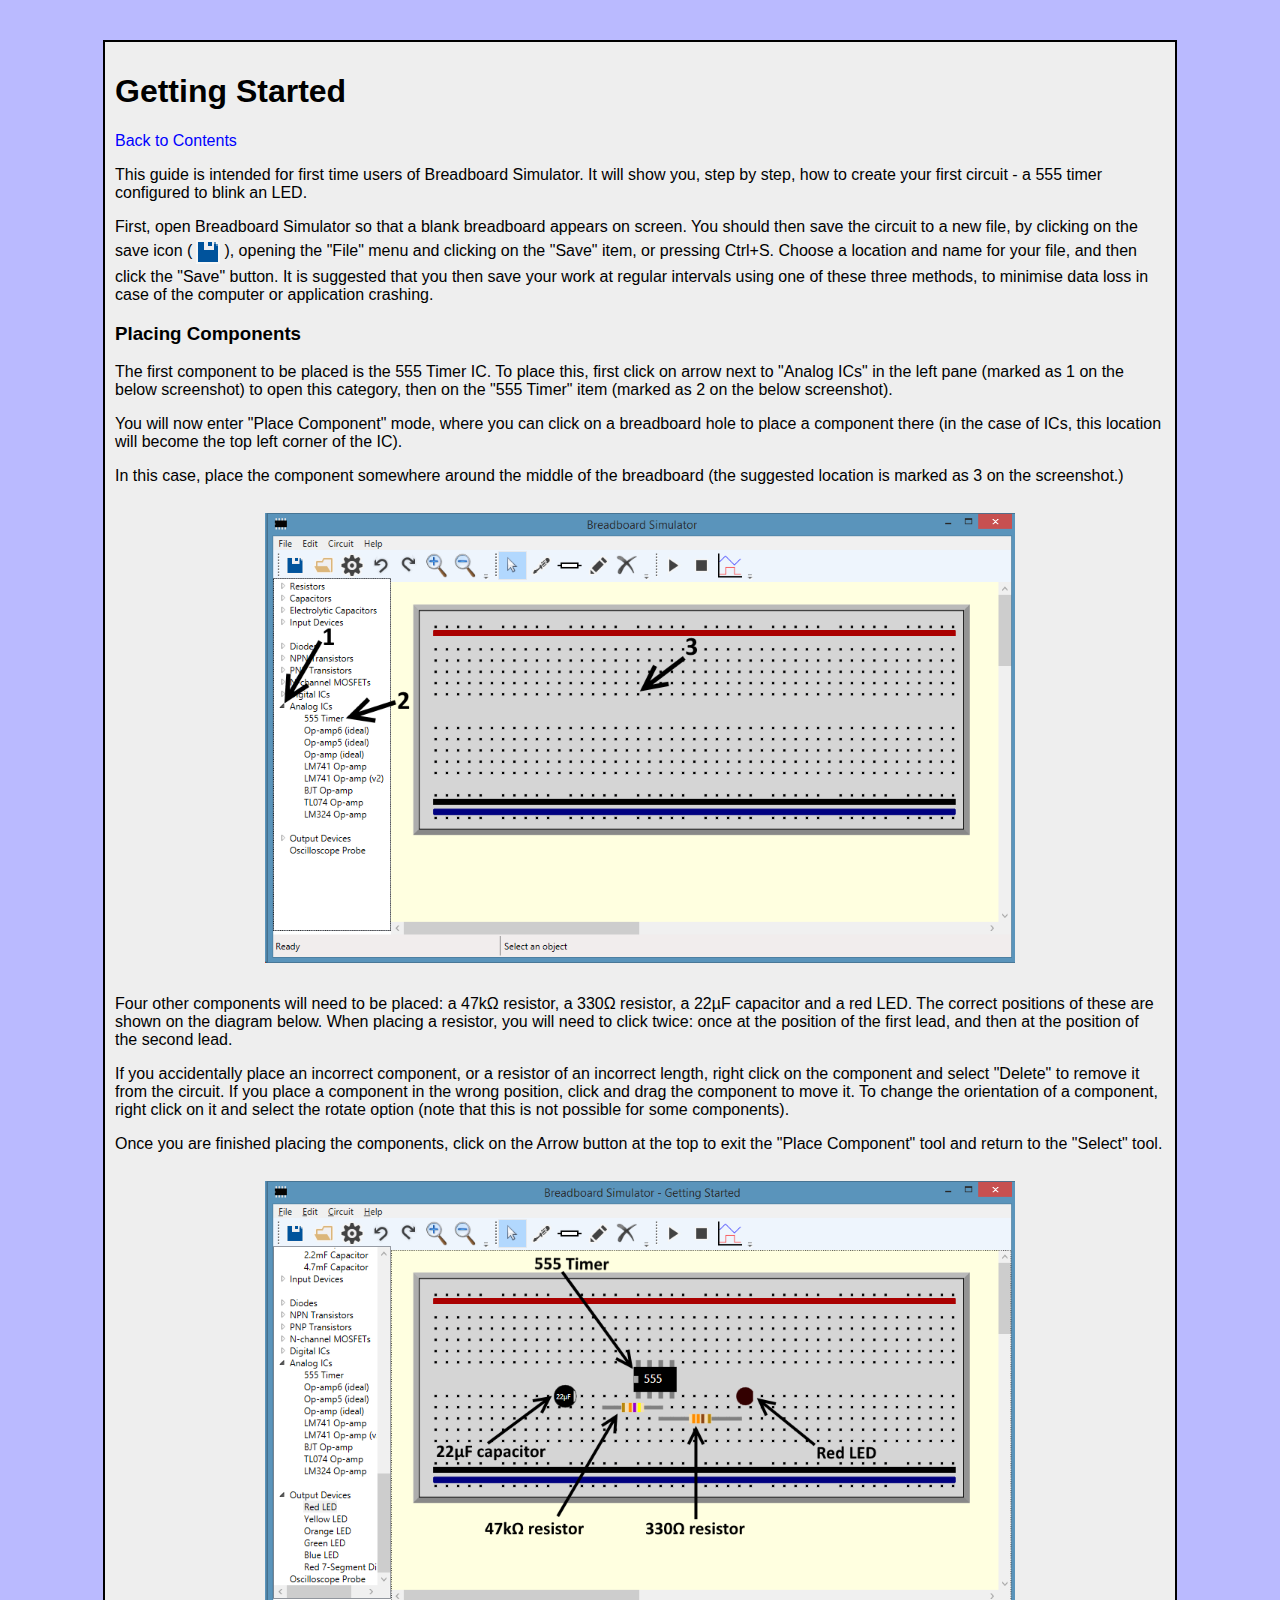
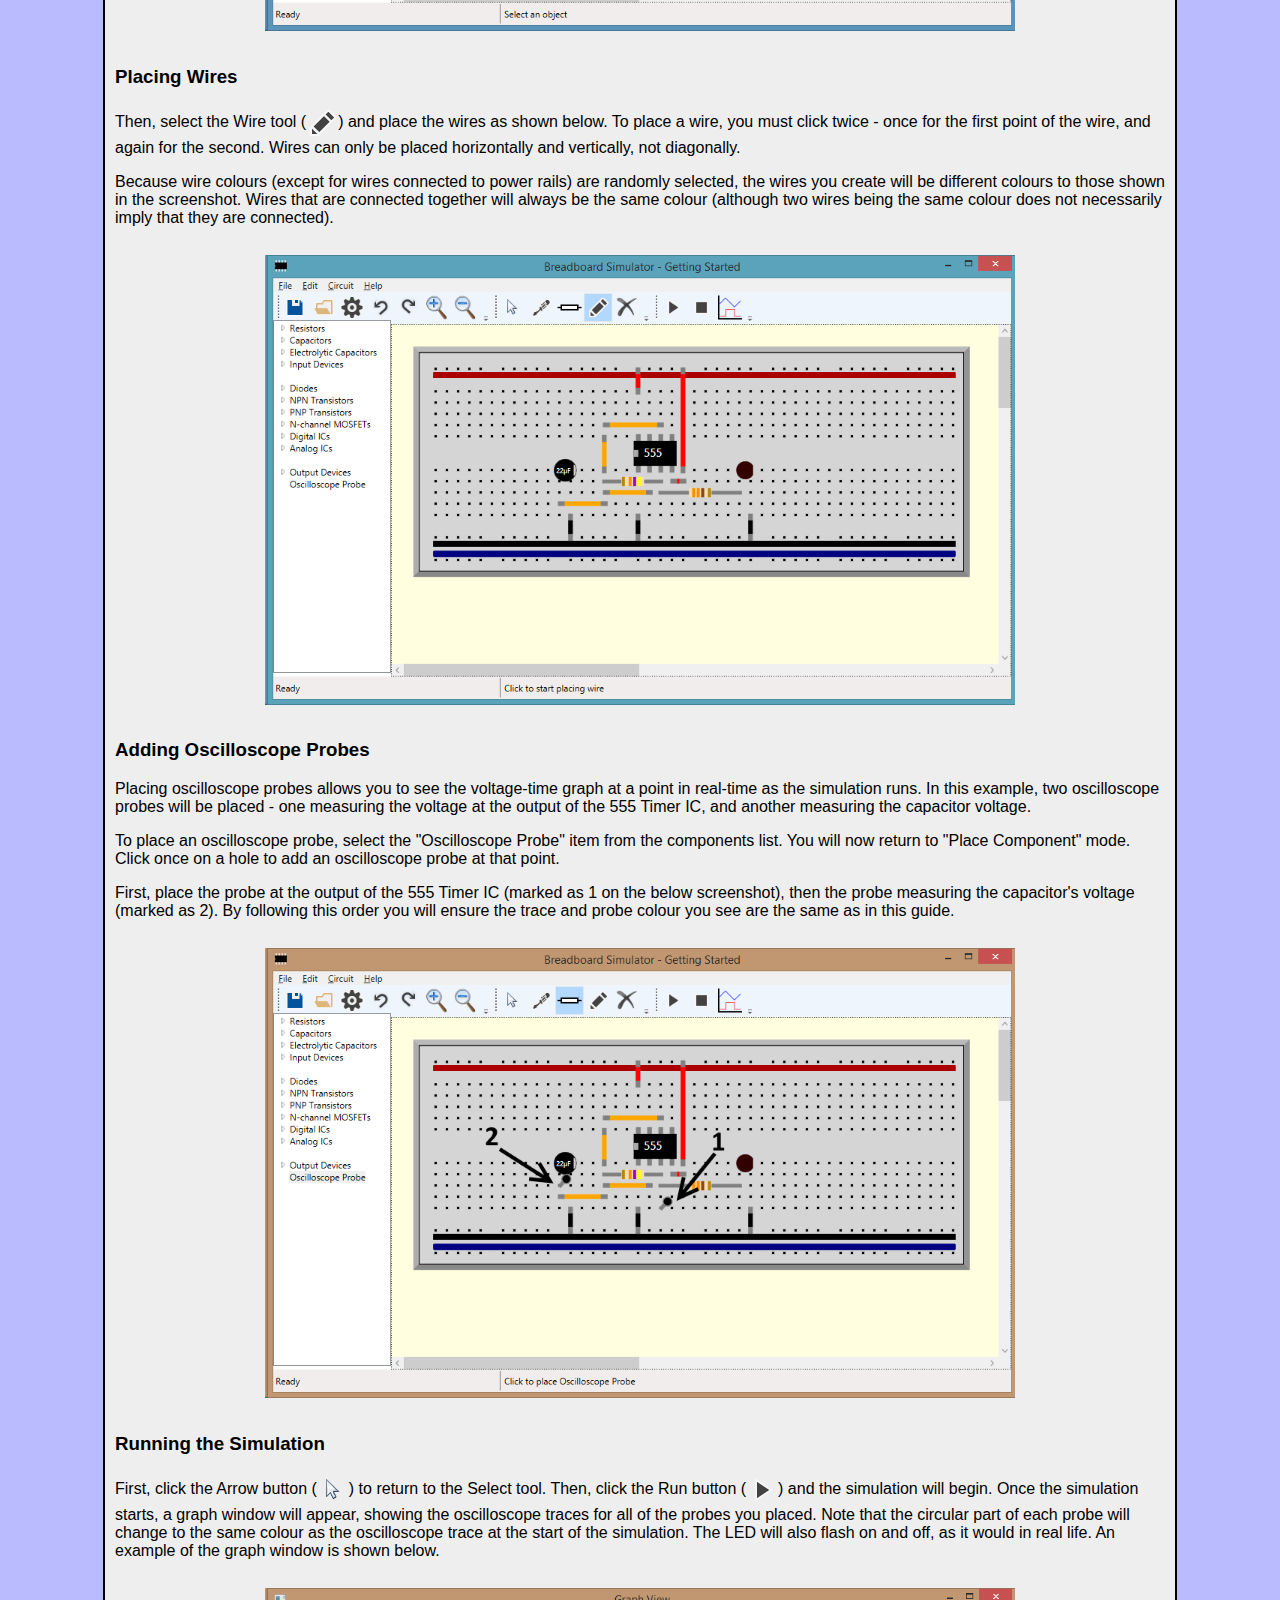
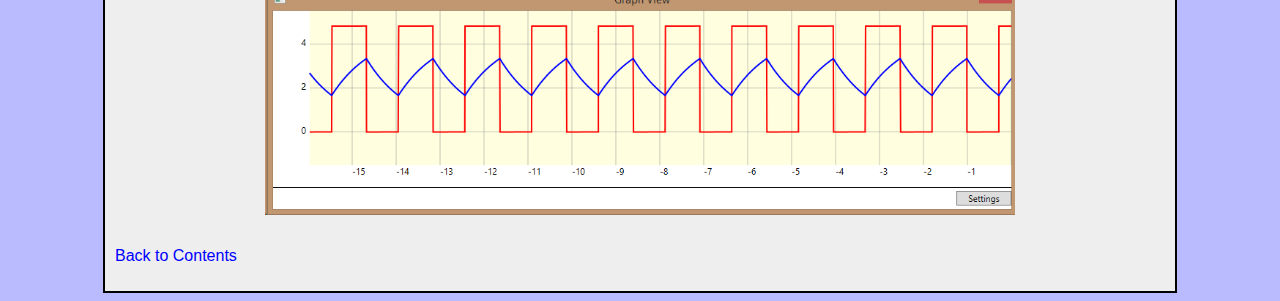
<file: SimGUI/res/doc/getting-started.html>
<!doctype html>
<html>
<head>
<title>Getting Started</title>
<meta charset="UTF-8"/>
<link rel="stylesheet" type="text/css" href="style.css"/>
</head>
<body>
<div id="content">
<h1>Getting Started</h1>
<p><a href="index.html">Back to Contents</a></p>
<p>This guide is intended for first time users of Breadboard Simulator. It will show you, step by step, how to create your first circuit - a 555 timer configured to blink an LED.</p>
<p>First, open Breadboard Simulator so that a blank breadboard appears on screen. You should then save the circuit to a new file, by clicking on the save icon (<img src="images/icons/save.png" class="inline"/>), opening the "File" menu and clicking on the "Save" item, or pressing Ctrl+S. Choose a location and name for your file, and then click the "Save" button. It is suggested that you then save your work at regular intervals using one of these three methods, to minimise data loss in case of the computer or application crashing.</p>
<h3>Placing Components</h3>
The first component to be placed is the 555 Timer IC. To place this, first click on arrow next to "Analog ICs" in the left pane (marked as 1 on the below screenshot) to open this category, then on the "555 Timer" item (marked as 2 on the below screenshot).</p><p>You will now enter "Place Component" mode, where you can click on a breadboard hole to place a component there (in the case of ICs, this location will become the top left corner of the IC).</p> <p>In this case, place the component somewhere around the middle of the breadboard (the suggested location is marked as 3 on the screenshot.)</p>
<div class="screenshot-container"><img class="screenshot" src="images/screenshots/gs-screenshot-1.png"/></div>
<p>Four other components will need to be placed: a 47kΩ resistor, a 330Ω resistor, a 22µF capacitor and a red LED. The correct positions of these are shown on the diagram below. When placing a resistor, you will need to click twice: once at the position of the first lead, and then at the position of the second lead.</p><p>If you accidentally place an incorrect component, or a resistor of an incorrect length, right click on the component and select "Delete" to remove it from the circuit. If you place a component in the wrong position, click and drag the component to move it. To change the orientation of a component, right click on it and select the rotate option (note that this is not possible for some components).</p><p>Once you are finished placing the components, click on the Arrow button at the top to exit the "Place Component" tool and return to the "Select" tool.</p>
<div class="screenshot-container"><img class="screenshot" src="images/screenshots/gs-screenshot-2.png"/></div>
<h3>Placing Wires</h3>
<p>Then, select the Wire tool (<img class="inline" src="images/icons/wire.png"/>) and place the wires as shown below. To place a wire, you must click twice - once for the first point of the wire, and again for the second. Wires can only be placed horizontally and vertically, not diagonally.</p><p>Because wire colours (except for wires connected to power rails) are randomly selected, the wires you create will be different colours to those shown in the screenshot. Wires that are connected together will always be the same colour (although two wires being the same colour does not necessarily imply that they are connected).</p>
<div class="screenshot-container"><img class="screenshot" src="images/screenshots/gs-screenshot-3.png"/></div>
<h3>Adding Oscilloscope Probes</h3>
<p>Placing oscilloscope probes allows you to see the voltage-time graph at a point in real-time as the simulation runs. In this example, two oscilloscope probes will be placed - one measuring the voltage at the output of the 555 Timer IC, and another measuring the capacitor voltage.</p>
<p>To place an oscilloscope probe, select the "Oscilloscope Probe" item from the components list. You will now return to "Place Component" mode. Click once on a hole to add an oscilloscope probe at that point.</p><p>First, place the probe at the output of the 555 Timer IC (marked as 1 on the below screenshot), then the probe measuring the capacitor's voltage (marked as 2). By following this order you will ensure the trace and probe colour you see are the same as in this guide.</p>
<div class="screenshot-container"><img class="screenshot" src="images/screenshots/gs-screenshot-4.png"/></div>
<h3>Running the Simulation</h3>
<p>First, click the Arrow button (<img class="inline" src="images/icons/select.png"/>) to return to the Select tool. Then, click the Run button (<img class="inline" src="images/icons/run.png"/>) and the simulation will begin. Once the simulation starts, a graph window will appear, showing the oscilloscope traces for all of the probes you placed. Note that the circular part of each probe will change to the same colour as the oscilloscope trace at the start of the simulation. The LED will also flash on and off, as it would in real life. An example of the graph window is shown below.</p>
<div class="screenshot-container"><img class="screenshot" src="images/screenshots/gs-screenshot-5.png"/></div>

<p><a href="index.html">Back to Contents</a></p>
</div>
</html>
</file>
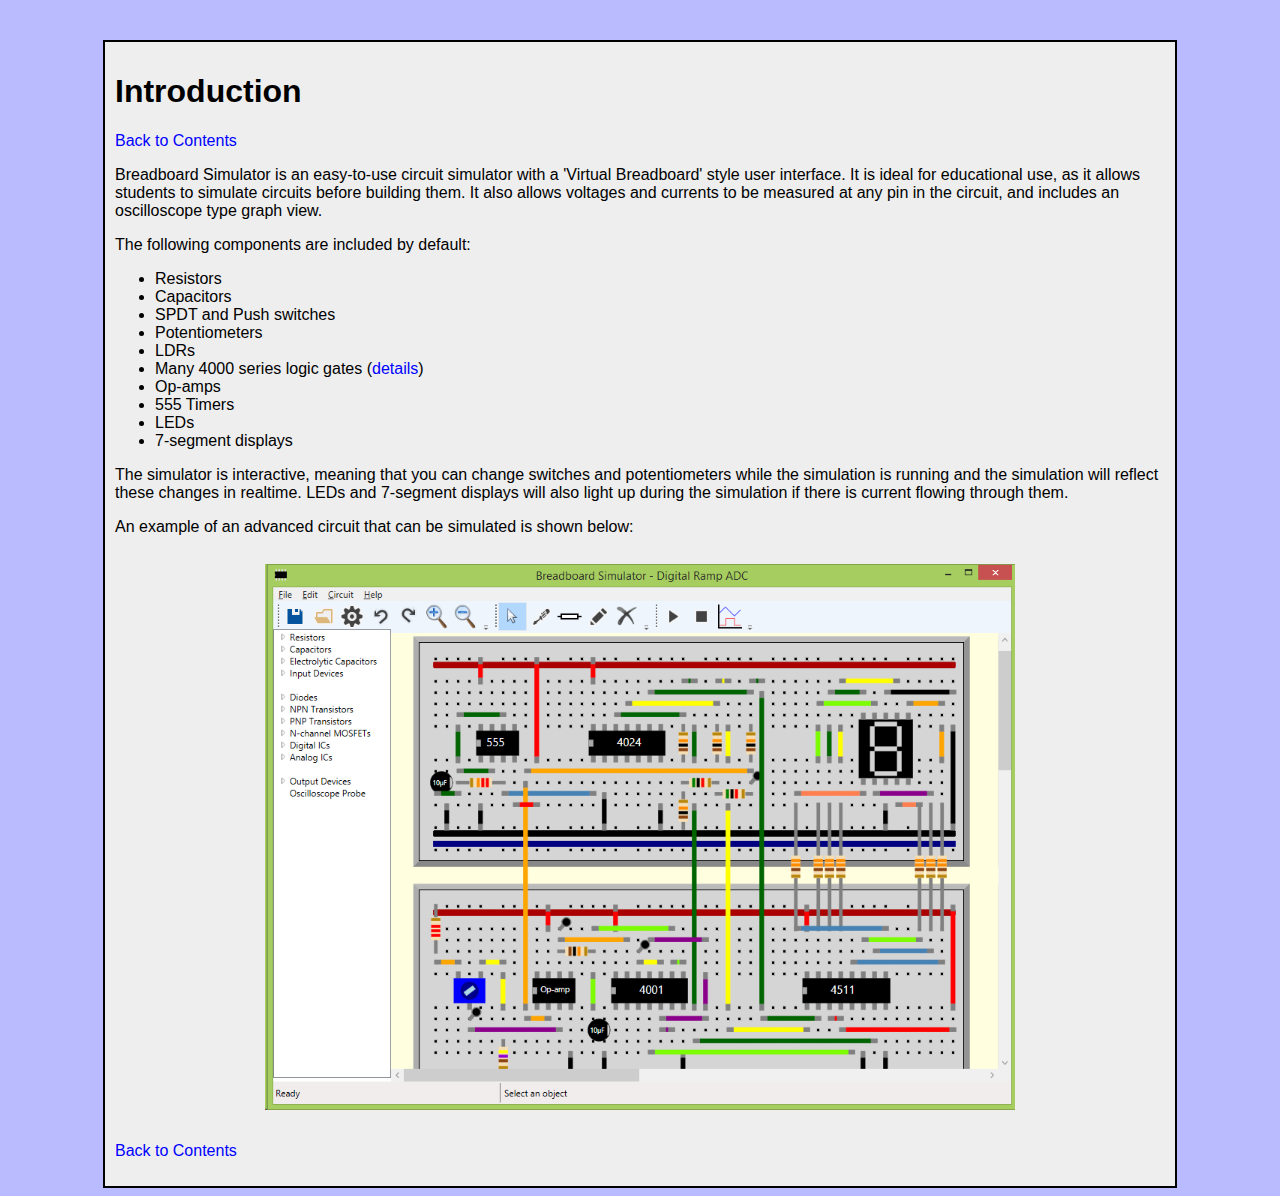
<file: SimGUI/res/doc/introduction.html>
<!doctype html>
<html>
<head>
<title>Introduction</title>
<link rel="stylesheet" type="text/css" href="style.css"/>
</head>
<body>
<div id="content">
<h1>Introduction</h1>
<p><a href="index.html">Back to Contents</a></p>
<p>Breadboard Simulator is an easy-to-use circuit simulator with a 'Virtual Breadboard' style user interface. It is ideal for educational use, as it allows students to simulate circuits before building them. It also allows voltages and currents to be measured at any pin in the circuit, and includes an oscilloscope type graph view.</p>
<p>The following components are included by default:
<ul>
<li>Resistors</li>
<li>Capacitors</li>
<li>SPDT and Push switches</li>
<li>Potentiometers</li>
<li>LDRs</li>
<li>Many 4000 series logic gates (<a href="digital_ics.html">details</a>)</li>
<li>Op-amps</li>
<li>555 Timers</li>
<li>LEDs</li>
<li>7-segment displays</li>
</ul></p>
<p>The simulator is interactive, meaning that you can change switches and potentiometers while the simulation is running and the simulation will reflect these changes in realtime. LEDs and 7-segment displays will also light up during the simulation if there is current flowing through them.</p>
<p>An example of an advanced circuit that can  be simulated is shown below:</p>
<div class="screenshot-container"><img class="screenshot" src="images/screenshots/intro-screenshot.png"/></div>
<p><a href="index.html">Back to Contents</a></p>
</div>
</body>
</html>
</file>
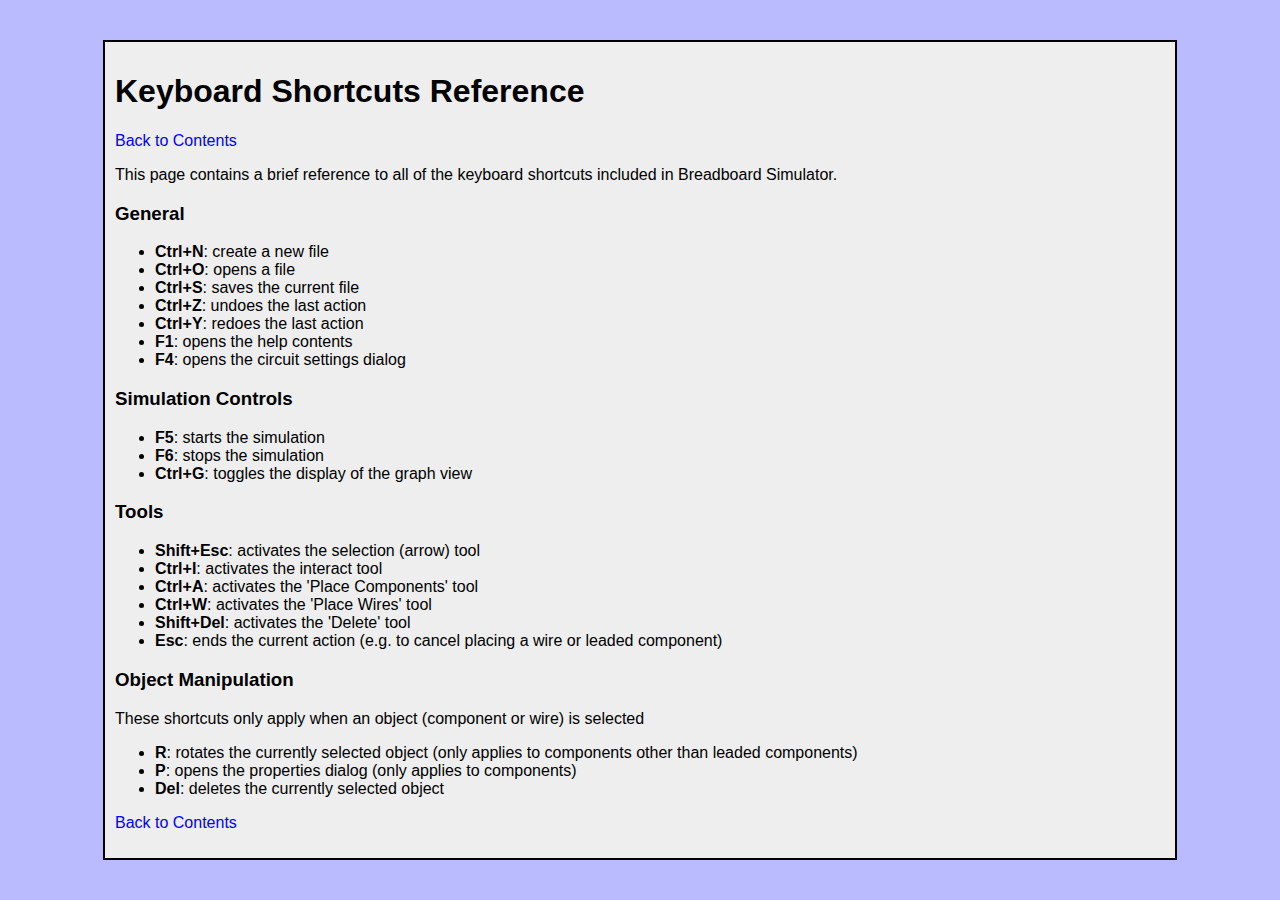
<file: SimGUI/res/doc/shortcuts.html>
<!doctype html>
<html>
<head>
<title>Keyboard Shortcuts</title>
<meta charset="UTF-8"/>
<link rel="stylesheet" type="text/css" href="style.css"/>
</head>
<body>
<div id="content">
<h1>Keyboard Shortcuts Reference</h1>
<p><a href="index.html">Back to Contents</a></p>
<p>This page contains a brief reference to all of the keyboard shortcuts included in Breadboard Simulator.</p>
<h3>General</h3>
<ul>
<li><strong>Ctrl+N</strong>: create a new file</li>
<li><strong>Ctrl+O</strong>: opens a file</li>
<li><strong>Ctrl+S</strong>: saves the current file</li>
<li><strong>Ctrl+Z</strong>: undoes the last action</li>
<li><strong>Ctrl+Y</strong>: redoes the last action</li>
<li><strong>F1</strong>: opens the help contents</li>
<li><strong>F4</strong>: opens the circuit settings dialog</li>

</ul>

<h3>Simulation Controls</h3>
<ul>
<li><strong>F5</strong>: starts the simulation</li>
<li><strong>F6</strong>: stops the simulation</li>
<li><strong>Ctrl+G</strong>: toggles the display of the graph view</li>
</ul>

<h3>Tools</h3>
<ul>
<li><strong>Shift+Esc</strong>: activates the selection (arrow) tool</li>
<li><strong>Ctrl+I</strong>: activates the interact tool</li>
<li><strong>Ctrl+A</strong>: activates the 'Place Components' tool</li>
<li><strong>Ctrl+W</strong>: activates the 'Place Wires' tool</li>
<li><strong>Shift+Del</strong>: activates the 'Delete' tool</li>
<li><strong>Esc</strong>: ends the current action (e.g. to cancel placing a wire or leaded component)</li>

</ul>

<h3>Object Manipulation</h3>
<p>These shortcuts only apply when an object (component or wire) is selected
<ul>
<li><strong>R</strong>: rotates the currently selected object (only applies to components other than leaded components)</li>
<li><strong>P</strong>: opens the properties dialog (only applies to components)</li>
<li><strong>Del</strong>: deletes the currently selected object</li>

</ul>

<p><a href="index.html">Back to Contents</a></p>
</div>
</html>
</file>
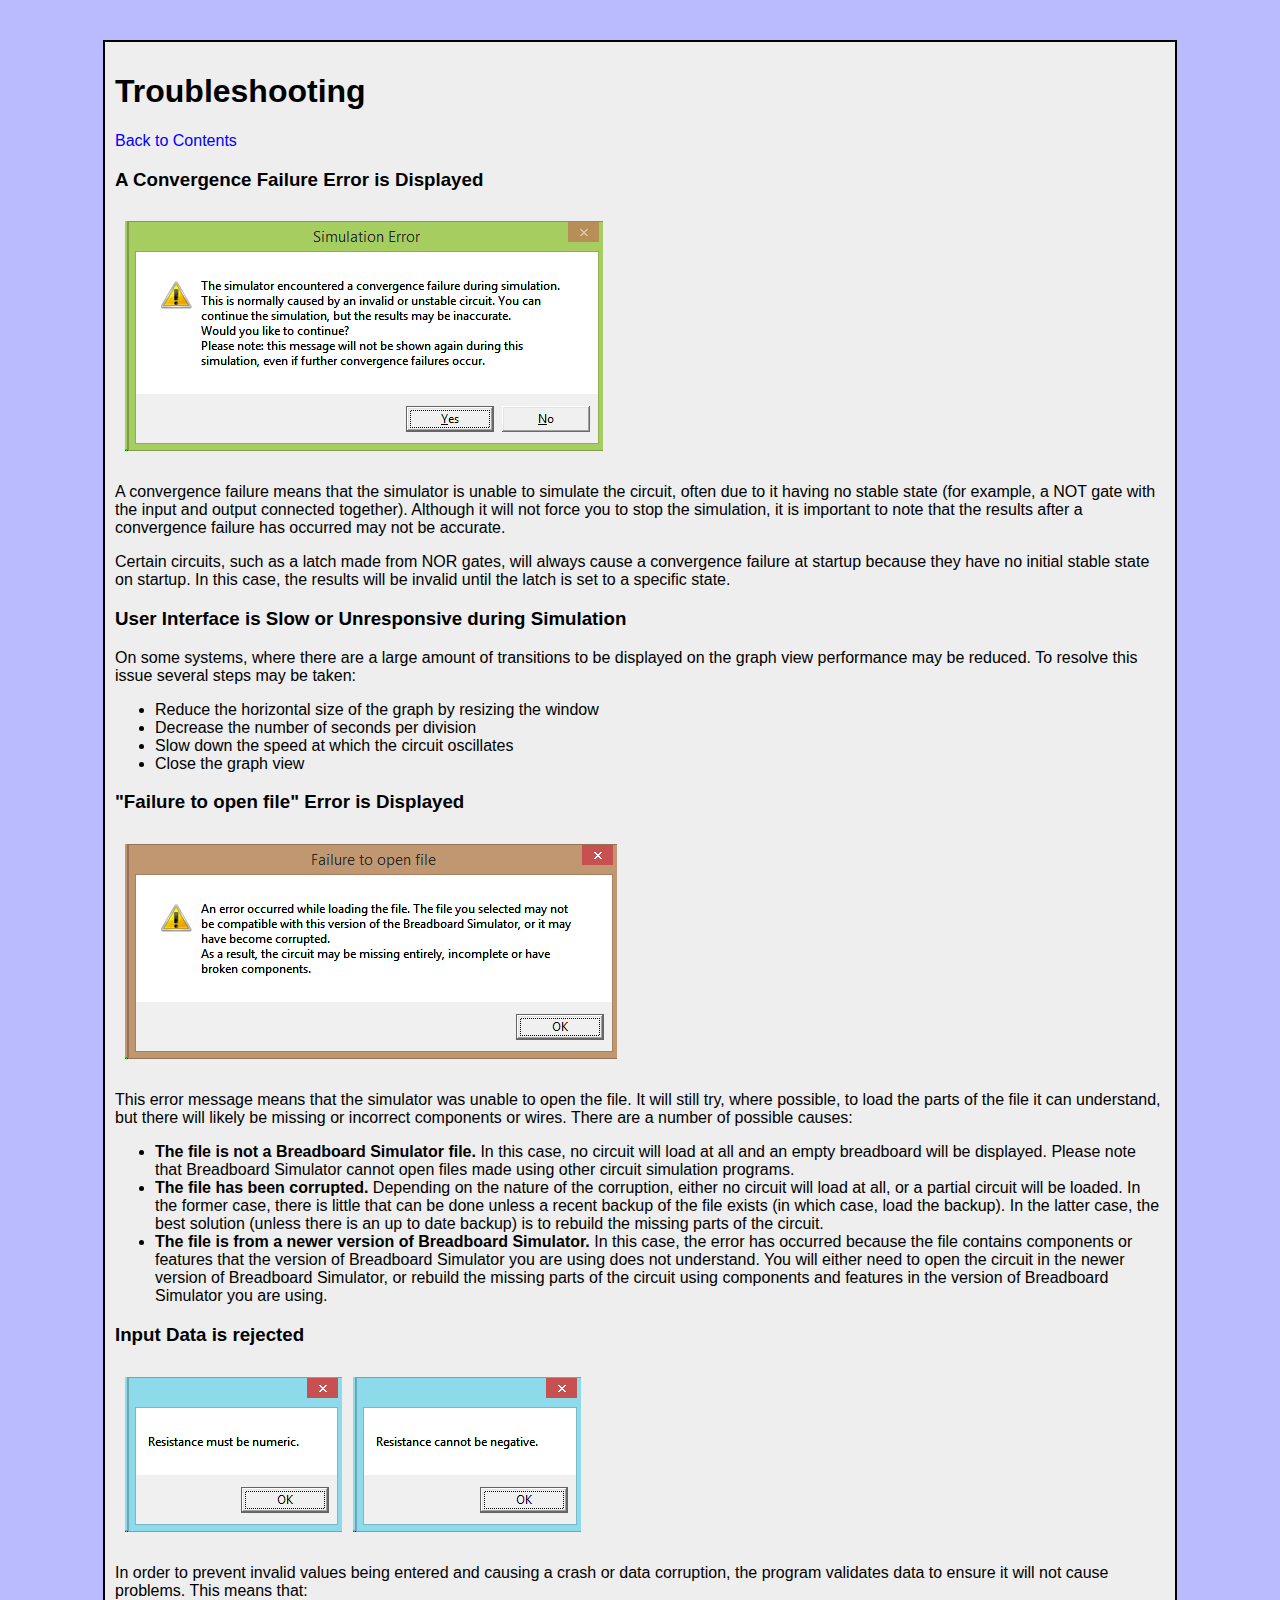
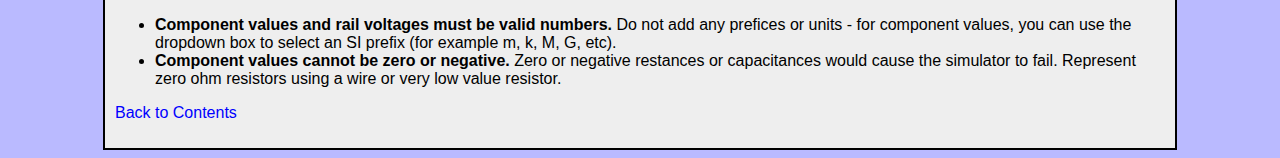
<file: SimGUI/res/doc/troubleshooting.html>
<!doctype html>
<html>
<head>
<title>Troubleshooting</title>
<meta charset="UTF-8"/>
<link rel="stylesheet" type="text/css" href="style.css"/>
</head>
<body>
<div id="content">
<h1>Troubleshooting</h1>
<p><a href="index.html">Back to Contents</a></p>

<h3>A Convergence Failure Error is Displayed</h3>
<div class="screenshot-container-exsmall-left" style="max-width: 478px"><img class="screenshot" src="images/screenshots/convfail.png"/></div>
<p>A convergence failure means that the simulator is unable to simulate the circuit, often due to it having no stable state (for example, a NOT gate with the input and output connected together). Although it will not force you to stop the simulation, it is important to note that the results after a convergence failure has occurred may not be accurate.</p>
<p>Certain circuits, such as a latch made from NOR gates, will always cause a convergence failure at startup because they have no initial stable state on startup. In this case, the results will be invalid until the latch is set to a specific state.</p>

<h3>User Interface is Slow or Unresponsive during Simulation</h3>
<p>On some systems, where there are a large amount of transitions to be displayed on the graph view performance may be reduced. To resolve this issue several steps may be taken:</p>
<ul>
<li>Reduce the horizontal size of the graph by resizing the window</li>
<li>Decrease the number of seconds per division</li>
<li>Slow down the speed at which the circuit oscillates</li>
<li>Close the graph view</li>
</ul>

<h3>"Failure to open file" Error is Displayed</h3>
<div class="screenshot-container-exsmall-left" style="max-width: 492px"><img class="screenshot" src="images/screenshots/file-error.png"/></div>
<p>This error message means that the simulator was unable to open the file. It will still try, where possible, to load the parts of the file it can understand,
 but there will likely be missing or incorrect components or wires. There are a number of possible causes:</p>
 <ul>
 <li><strong>The file is not a Breadboard Simulator file.</strong> In this case, no circuit will load at all and an empty breadboard will be displayed.
 Please note that Breadboard Simulator cannot open files made using other circuit simulation programs.</li>
 <li><strong>The file has been corrupted.</strong> Depending on the nature of the corruption, either no circuit will load at all, or a partial circuit
 will be loaded. In the former case, there is little that can be done unless a recent backup of the file exists (in which case, load the backup). In the latter case,
 the best solution (unless there is an up to date backup) is to rebuild the missing parts of the circuit.</li>
 <li><strong>The file is from a newer version of Breadboard Simulator.</strong> In this case, the error has occurred because the file contains components
 or features that the version of Breadboard Simulator you are using does not understand. You will either need to open the circuit in the newer version of
 Breadboard Simulator, or rebuild the missing parts of the circuit using components and features in the version of Breadboard Simulator you are using.</li>
 </ul>
 
 <h3>Input Data is rejected</h3>
 <div class="screenshot-container-exsmall-left" style="max-width: 456px"><img class="screenshot" src="images/screenshots/valid-error.png"/></div>
<p>In order to prevent invalid values being entered and causing a crash or data corruption, the program validates data to ensure it will not cause problems.
This means that:</p>
 <ul>
 <li><strong>Component values and rail voltages must be valid numbers.</strong> Do not add any prefices or units - for component values, you can use the 
 dropdown box to select an SI prefix (for example m, k, M, G, etc).</li>
 <li><strong>Component values cannot be zero or negative.</strong> Zero or negative restances or capacitances would cause the simulator to fail. Represent zero
 ohm resistors using a wire or very low value resistor.</li>
 </ul>
 
<p><a href="index.html">Back to Contents</a></p>
</div>
</html>
</file>
<file: SimGUI/res/doc/style.css>
body {
font-family: Georgia, Helvetica, sans-serif;
background-color: #BABAFF;
}
#content {
max-width: 1050px;
background-color: #EEEEEE;
border: 2px solid black;
margin-left: auto;
margin-right: auto;
margin-top: 40px;
padding: 10px;
}

#footer {
max-width: 1050px;
background-color: #EEEEEE;
border: 2px solid black;
margin-left: auto;
margin-right: auto;
margin-top: 60px;
padding: 10px;
}

h1, h2, h3 {
font-weight: bold;
font-family: Verdana, Arial, sans-serif;
}
a, a:visited, a:active {
color: blue;
text-decoration: none;
}
a:hover {
text-decoration: underline;
}
img.inline {
vertical-align: middle;
}

div.screenshot-container {
margin-left:auto;
margin-right:auto;
max-width:750px;
}

div.screenshot-container-small {
margin-left:auto;
margin-right:auto;
max-width:400px;
}

div.screenshot-container-exsmall {
margin-left:auto;
margin-right:auto;
max-width:200px;
}

div.screenshot-container-exsmall-left {
margin-left:10px;
max-width:200px;
}

img.screenshot {
margin-top: 12px;
margin-bottom: 12px;
max-width: 100%;
height: auto;
}

table, td, tr, th {
border: 1px solid black;
border-collapse: collapse;
padding: 3px;
}

pre {
display: block;
background-color: #D0D0D0;
padding: 10px;
</file>
